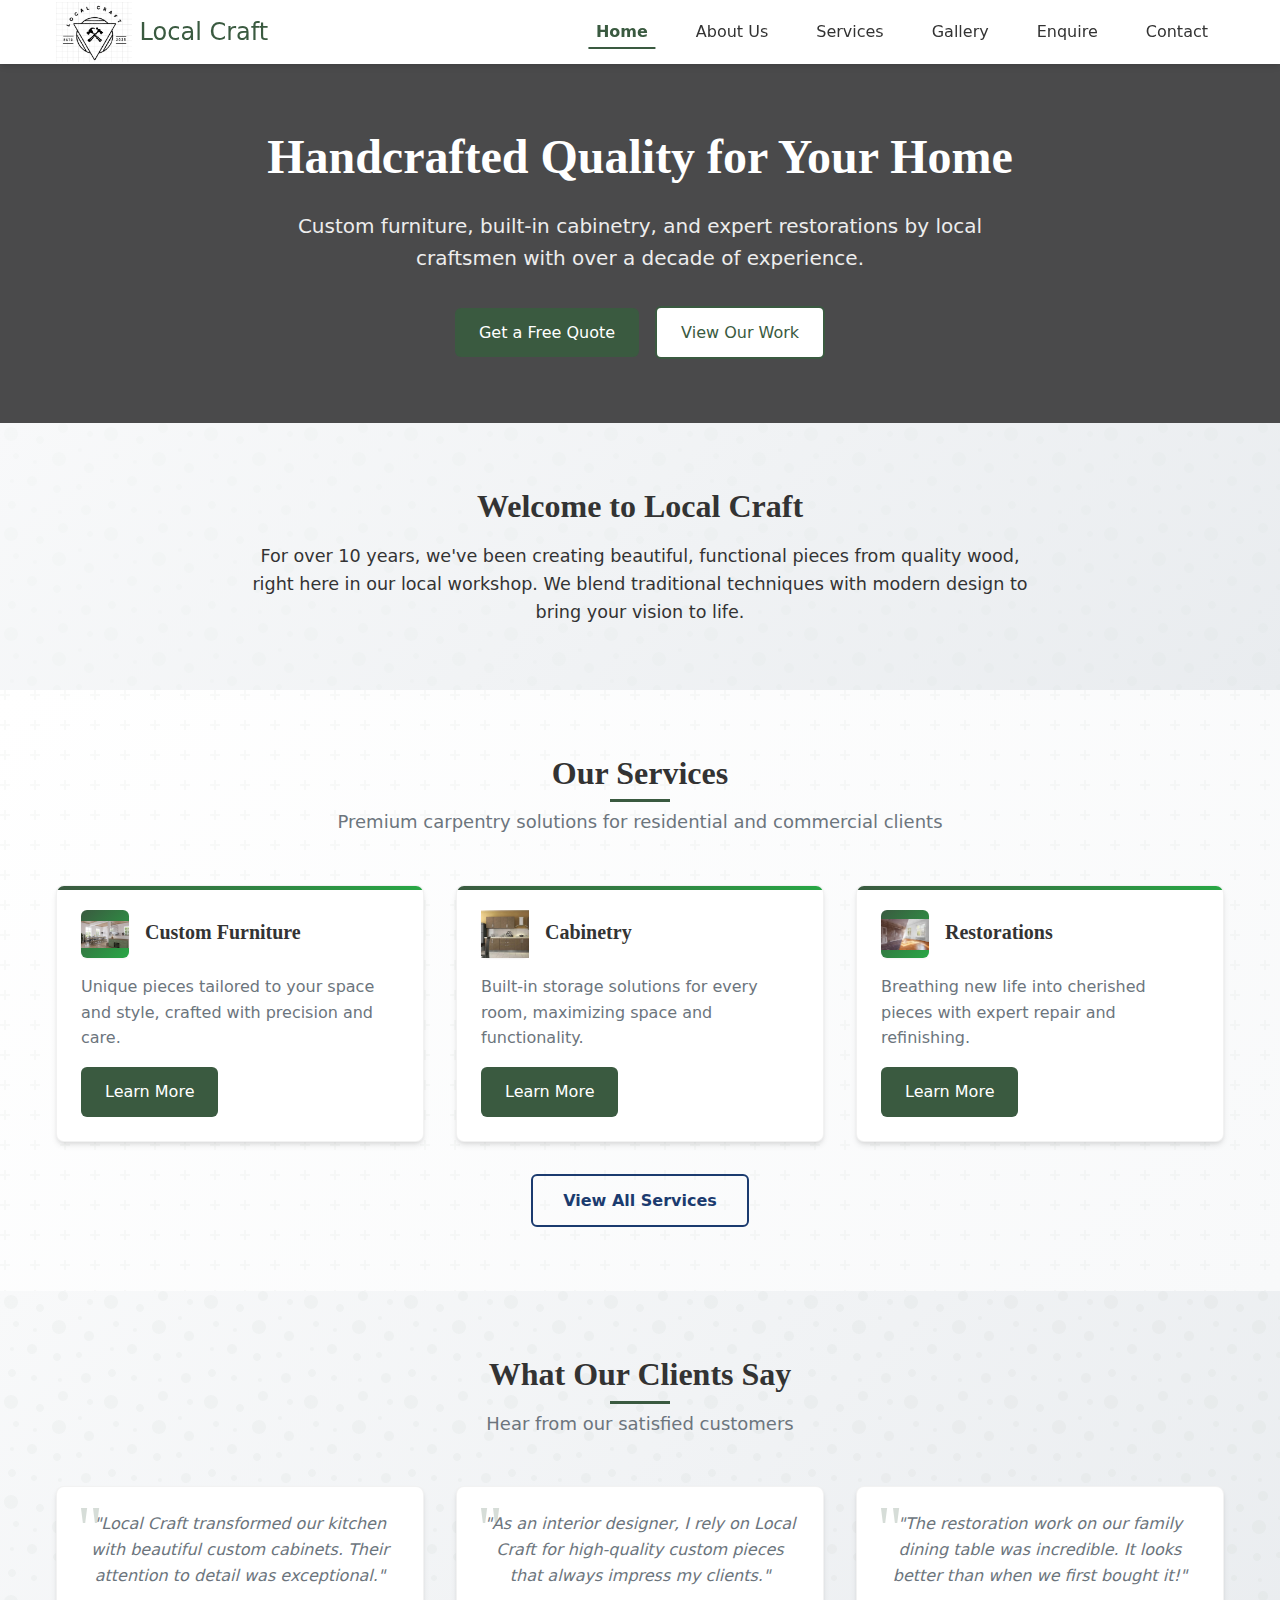
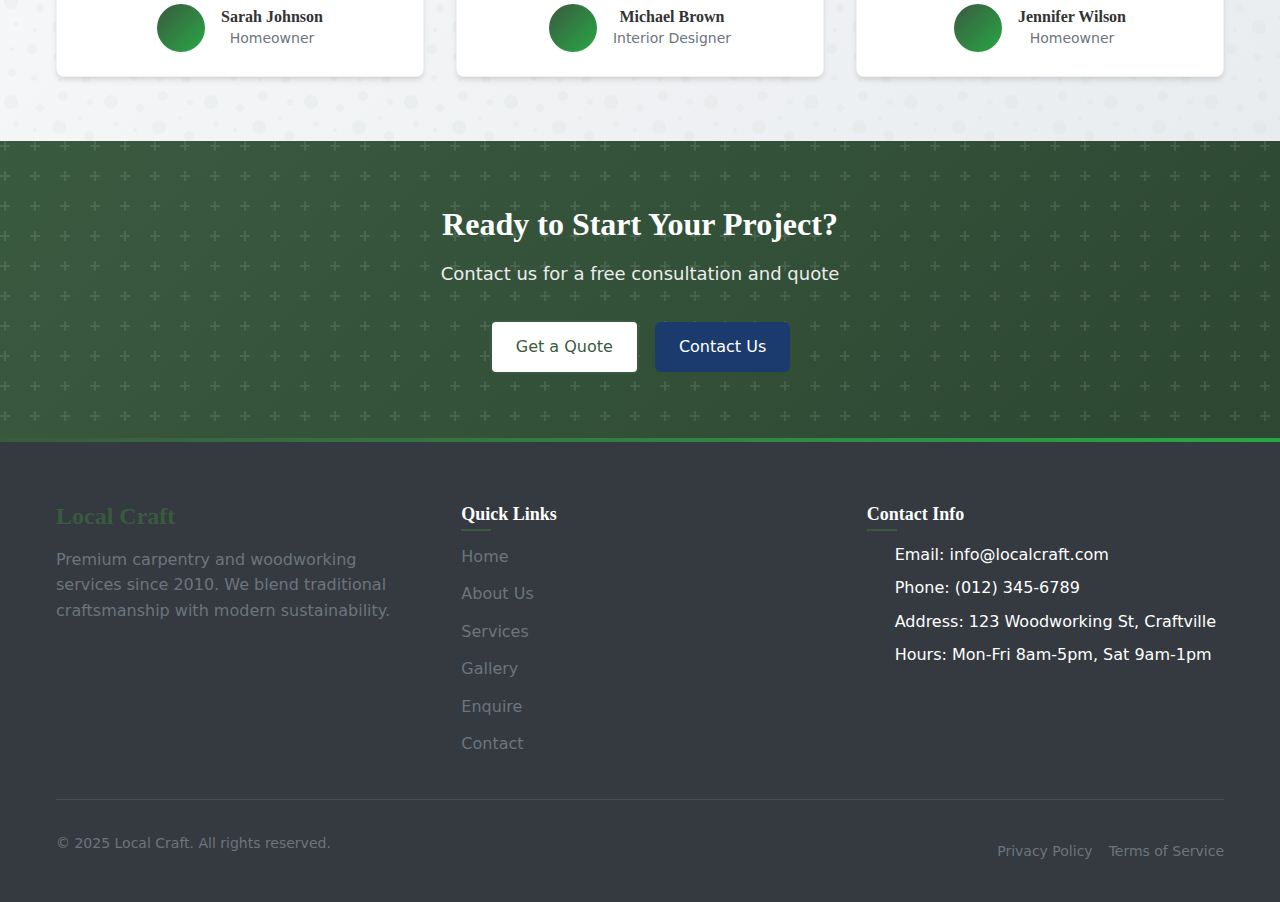
<file: index.html>
<!DOCTYPE html>
<html lang="en">
<head>
    <meta charset="UTF-8">
    <meta name="viewport" content="width=device-width, initial-scale=1.0">
    <title>Local Craft - Premium Carpentry & Woodworking</title>
    <link rel="stylesheet" href="style.css">
    
</head>
<body>
    <!-- Header Section -->
    <header class="header">
        <div class="nav-container">
            <div class="nav-content">
                <div class="logo">
                    <a href="index.html" class="logo-text"> <img src="Project/logo.png" alt="Local Craft Logo" class="logo-icon">
                        Local Craft
                    </a>
                </div>
                <nav class="desktop-nav">
                    <ul class="nav-links">
                        <li><a href="index.html" class="nav-link active">Home</a></li>
                        <li><a href="about.html" class="nav-link">About Us</a></li>
                        <li><a href="services.html" class="nav-link">Services</a></li>
                        <li><a href="gallery.html" class="nav-link">Gallery</a></li>
                        <li><a href="enquiry.html" class="nav-link">Enquire</a></li>
                        <li><a href="contact.html" class="nav-link">Contact</a></li>
                    </ul>
                </nav>
            </div>
        </div>
    </header>

    <!-- Hero Section -->
    <section class="hero">
        <div class="hero-container">
            <h1 class="hero-title">Handcrafted Quality for Your Home</h1>
            <p class="hero-description">Custom furniture, built-in cabinetry, and expert restorations by local craftsmen with over a decade of experience.</p>
            <div class="hero-buttons">
                <a href="enquiry.html" class="btn btn-primary">Get a Free Quote</a>
                <a href="gallery.html" class="btn btn-light">View Our Work</a>
            </div>
        </div>
    </section>

    <!-- Introduction Section -->
    <section class="intro">
        <div class="container">
            <h2>Welcome to Local Craft</h2>
            <p>For over 10 years, we've been creating beautiful, functional pieces from quality wood, right here in our local workshop. We blend traditional techniques with modern design to bring your vision to life.</p>
        </div>
    </section>

    <!-- Featured Services Section -->
    <section class="featured-services">
        <div class="services-container">
            <div class="section-header">
                <h2 class="section-title">Our Services</h2>
                <p class="section-description">Premium carpentry solutions for residential and commercial clients</p>
            </div>
            <div class="services-grid">
                <div class="service-card">
                    <div class="service-header">
                            <div class="service-icon">
                        <img src="Project/_customfurniture .png" alt="Custom Furniture" class="service-image">    
                        </div>
                        <div>
                            <h3 class="service-title">Custom Furniture</h3>
                        </div>
                    </div>
                    <p class="service-description">Unique pieces tailored to your space and style, crafted with precision and care.</p>
                    <div class="service-actions">
                        <a href="services.html" class="btn btn-primary">Learn More</a>
                    </div>
                </div>
                <div class="service-card">
                    <div class="service-header">
                        <div class="service-icon">
                            <img src="Project/_cabinetry .png" alt="Cabinetry" class="service-image">
                        </div>
                        <div>
                            <h3 class="service-title">Cabinetry</h3>
                        </div>
                    </div>
                    <p class="service-description">Built-in storage solutions for every room, maximizing space and functionality.</p>
                    <div class="service-actions">
                        <a href="services.html" class="btn btn-primary">Learn More</a>
                    </div>
                </div>
                <div class="service-card">
                    <div class="service-header">
                        <div class="service-icon">
                            <img src="Project/restorations.png" height="20" alt="Restorations" class="service-image">
                        </div>
                        <div>
                            <h3 class="service-title">Restorations</h3>
                        </div>
                    </div>
                    <p class="service-description">Breathing new life into cherished pieces with expert repair and refinishing.</p>
                    <div class="service-actions">
                        <a href="services.html" class="btn btn-primary">Learn More</a>
                    </div>
                </div>
            </div>
            <a href="services.html" class="view-all-button">View All Services</a>
        </div>
    </section>

    <!-- Testimonials Section -->
    <section class="testimonials">
        <div class="testimonials-container">
            <div class="section-header">
                <h2 class="section-title">What Our Clients Say</h2>
                <p class="section-description">Hear from our satisfied customers</p>
            </div>
            <div class="testimonial-grid">
                <div class="testimonial-card">
                    <p class="testimonial-content">"Local Craft transformed our kitchen with beautiful custom cabinets. Their attention to detail was exceptional."</p>
                    <div class="testimonial-author">
                        <div class="testimonial-avatar">
                            <i class="fas fa-user"></i>
                        </div>
                        <div class="testimonial-info">
                            <h4>Sarah Johnson</h4>
                            <p>Homeowner</p>
                        </div>
                    </div>
                </div>
                <div class="testimonial-card">
                    <p class="testimonial-content">"As an interior designer, I rely on Local Craft for high-quality custom pieces that always impress my clients."</p>
                    <div class="testimonial-author">
                        <div class="testimonial-avatar">
                            <i class="fas fa-user"></i>
                        </div>
                        <div class="testimonial-info">
                            <h4>Michael Brown</h4>
                            <p>Interior Designer</p>
                        </div>
                    </div>
                </div>
                <div class="testimonial-card">
                    <p class="testimonial-content">"The restoration work on our family dining table was incredible. It looks better than when we first bought it!"</p>
                    <div class="testimonial-author">
                        <div class="testimonial-avatar">
                            <i class="fas fa-user"></i>
                        </div>
                        <div class="testimonial-info">
                            <h4>Jennifer Wilson</h4>
                            <p>Homeowner</p>
                        </div>
                    </div>
                </div>
            </div>
        </div>
    </section>

    <!-- CTA Section -->
    <section class="cta">
        <div class="cta-container">
            <h2 class="cta-title">Ready to Start Your Project?</h2>
            <p class="cta-description">Contact us for a free consultation and quote</p>
            <div class="cta-buttons">
                <a href="enquiry.html" class="btn btn-light">Get a Quote</a>
                <a href="contact.html" class="btn btn-secondary">Contact Us</a>
            </div>
        </div>
    </section>

    <!-- Footer -->
    <footer class="footer">
        <div class="footer-container">
            <div class="footer-grid">
                <div>
                    <h3 class="footer-title">Local Craft</h3>
                    <p class="footer-description">Premium carpentry and woodworking services since 2010. We blend traditional craftsmanship with modern sustainability.</p>
                   
                </div>
                <div>
                    <h4 class="footer-subtitle">Quick Links</h4>
                    <ul class="footer-nav">
                        <li><a href="index.html" class="footer-link">Home</a></li>
                        <li><a href="about.html" class="footer-link">About Us</a></li>
                        <li><a href="services.html" class="footer-link">Services</a></li>
                        <li><a href="gallery.html" class="footer-link">Gallery</a></li>
                        <li><a href="enquiry.html" class="footer-link">Enquire</a></li>
                        <li><a href="contact.html" class="footer-link">Contact</a></li>
                    </ul>
                </div>
                <div>
                    <h4 class="footer-subtitle">Contact Info</h4>
                    <ul class="contact-info">
                        <li><i class="fas fa-envelope"></i> Email: info@localcraft.com</li>
                        <li><i class="fas fa-phone"></i> Phone: (012) 345-6789</li>
                        <li><i class="fas fa-map-marker-alt"></i> Address: 123 Woodworking St, Craftville</li>
                        <li><i class="fas fa-clock"></i> Hours: Mon-Fri 8am-5pm, Sat 9am-1pm</li>
                    </ul>
                </div>
            </div>
            <hr class="footer-divider">
            <div class="footer-bottom">
                <p class="copyright">&copy; 2025 Local Craft. All rights reserved.</p>
                <div class="legal-links">
                    <a href="#" class="legal-link">Privacy Policy</a>
                    <a href="#" class="legal-link">Terms of Service</a>
                </div>
            </div>
        </div>
    </footer>
</body>
</html>
</file>
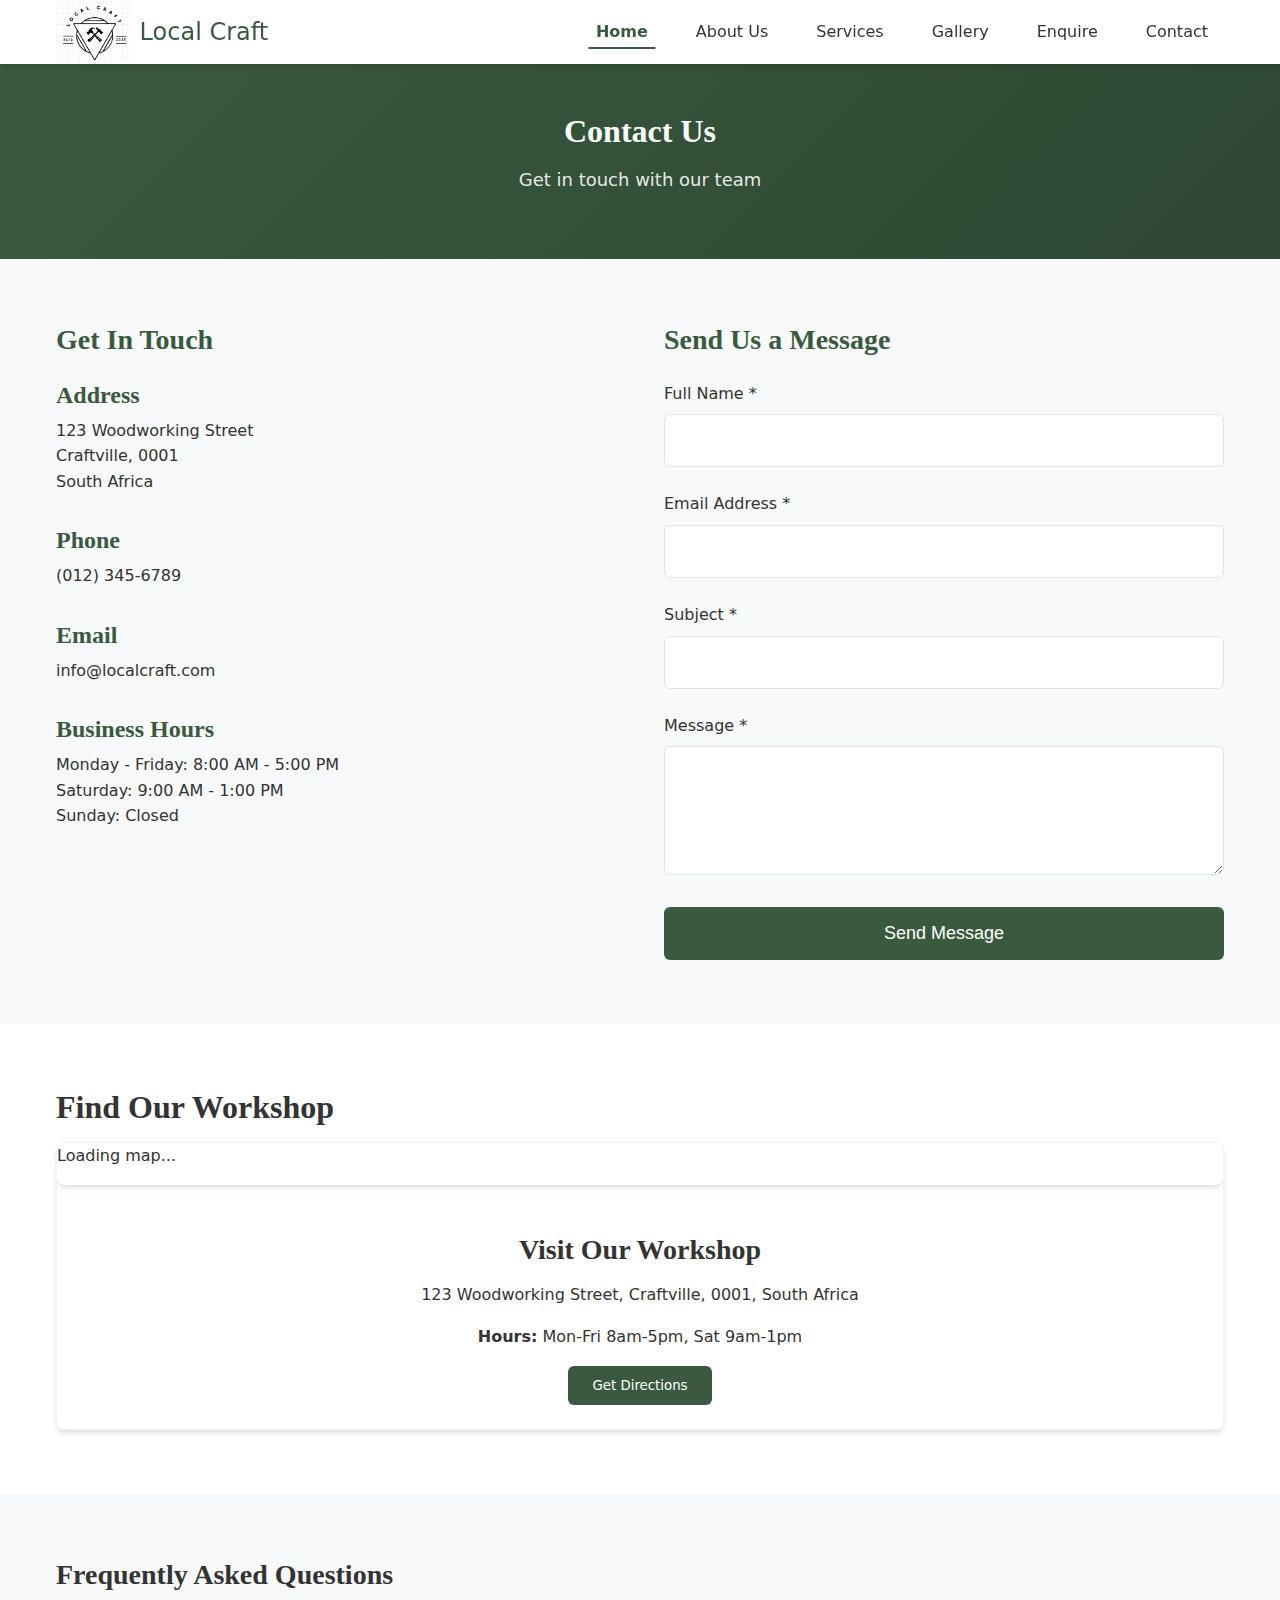
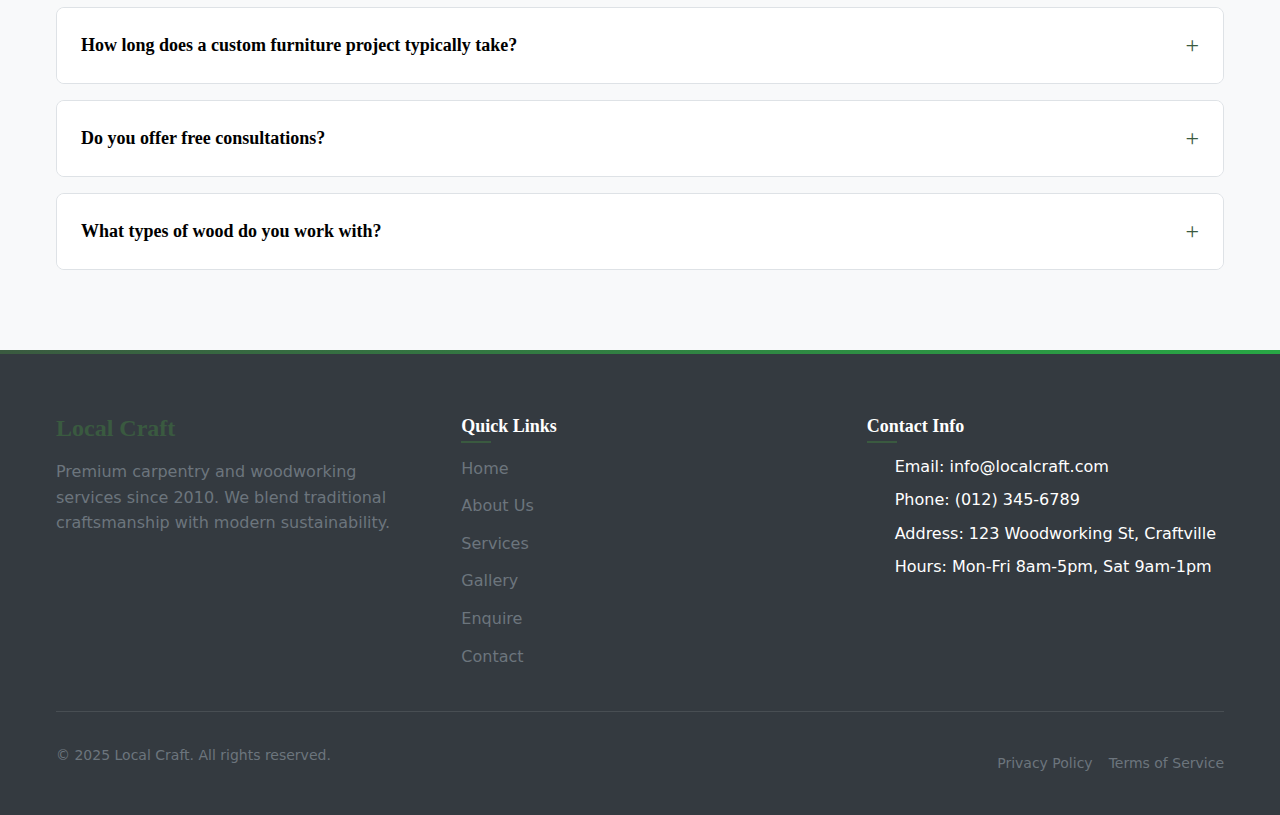
<file: contact.html>
<!DOCTYPE html>
<html lang="en">
<head>
    <meta charset="UTF-8">
    <meta name="viewport" content="width=device-width, initial-scale=1.0">
    <title>Contact Us - Local Craft</title>
    <link rel="stylesheet" href="style.css">

</head>
<body>
    <!-- Header Section -->
    <header class="header">
        <div class="nav-container">
            <div class="nav-content">
                <div class="logo">
                    <a href="contact.html" class="logo-text"> <img src="Project/logo.png" alt="Local Craft Logo" class="logo-icon">
                        Local Craft
                    </a>
                </div>
                <nav class="desktop-nav">
                    <ul class="nav-links">
                        <li><a href="index.html" class="nav-link active">Home</a></li>
                        <li><a href="about.html" class="nav-link">About Us</a></li>
                        <li><a href="services.html" class="nav-link">Services</a></li>
                        <li><a href="gallery.html" class="nav-link">Gallery</a></li>
                        <li><a href="enquiry.html" class="nav-link">Enquire</a></li>
                        <li><a href="contact.html" class="nav-link">Contact</a></li>
                    </ul>
                </nav>
                <button class="mobile-nav-toggle" aria-label="Toggle navigation">☰</button>
            
            <nav class="mobile-nav">
                <ul class="mobile-nav-links">
                    <li><a href="index.html" class="mobile-nav-link">Home</a></li>
                    <li><a href="about.html" class="mobile-nav-link">About Us</a></li>
                    <li><a href="services.html" class="mobile-nav-link">Services</a></li>
                    <li><a href="gallery.html" class="mobile-nav-link">Gallery</a></li>
                    <li><a href="enquiry.html" class="mobile-nav-link">Enquire</a></li>
                    <li><a href="contact.html" class="mobile-nav-link">Contact</a></li>
                </ul>
            </nav>
            </div>
        </div>
    </header>

    <!-- Page Title -->
    <section class="page-title">
        <div class="container">
            <h2>Contact Us</h2>
            <p>Get in touch with our team</p>
        </div>
    </section>

    <!-- Contact Content -->
    <section class="contact-content">
        <div class="container">
            <div class="contact-grid">
                <div class="contact-info">
                    <h3>Get In Touch</h3>
                    <div class="contact-item">
                        <h4>Address</h4>
                        <p>123 Woodworking Street<br>Craftville, 0001<br>South Africa</p>
                    </div>
                    <div class="contact-item">
                        <h4>Phone</h4>
                        <p>(012) 345-6789</p>
                    </div>
                    <div class="contact-item">
                        <h4>Email</h4>
                        <p>info@localcraft.com</p>
                    </div>
                    <div class="contact-item">
                        <h4>Business Hours</h4>
                        <p>Monday - Friday: 8:00 AM - 5:00 PM<br>Saturday: 9:00 AM - 1:00 PM<br>Sunday: Closed</p>
                    </div>
                </div>
                
                <div class="contact-form">
                    <h3>Send Us a Message</h3>
                    <form id="contactForm">
                        <div class="form-group">
                            <label for="contactName">Full Name *</label>
                            <input type="text" id="contactName" name="contactName" required>
                        </div>
                        
                        <div class="form-group">
                            <label for="contactEmail">Email Address *</label>
                            <input type="email" id="contactEmail" name="contactEmail" required>
                        </div>
                        
                        <div class="form-group">
                            <label for="contactSubject">Subject *</label>
                            <input type="text" id="contactSubject" name="contactSubject" required>
                        </div>
                        
                        <div class="form-group">
                            <label for="contactMessage">Message *</label>
                            <textarea id="contactMessage" name="contactMessage" rows="5" required></textarea>
                        </div>
                        
                        <button type="submit" class="submit-button">Send Message</button>
                    </form>
                </div>
            </div>
        </div>
    </section>

    <!-- Map Section -->
<section class="map">
    <div class="container">
        <h2>Find Our Workshop</h2>
        <div class="map-container">
            <div id="interactiveMap" class="interactive-map">
                <!-- Map will be loaded here by JavaScript -->
                <div class="map-placeholder">
                    <p>Loading map...</p>
                </div>
            </div>
            <div class="map-info">
                <h3>Visit Our Workshop</h3>
                <p>123 Woodworking Street, Craftville, 0001, South Africa</p>
                <p><strong>Hours:</strong> Mon-Fri 8am-5pm, Sat 9am-1pm</p>
                <button id="getDirections" class="btn btn-primary">Get Directions</button>
            </div>
        </div>
    </div>
</section>

    <!-- FAQ Section -->
    <section class="faq">
        <div class="container">
            <h3>Frequently Asked Questions</h3>
            <div class="faq-item">
                <button class="faq-question">How long does a custom furniture project typically take?</button>
                <div class="faq-answer">
                    <p>The timeline varies based on the complexity of the project. Simple pieces may take 2-3 weeks, while more complex projects can take 6-8 weeks. During our consultation, we'll provide a detailed timeline for your specific project.</p>
                </div>
            </div>
            <div class="faq-item">
                <button class="faq-question">Do you offer free consultations?</button>
                <div class="faq-answer">
                    <p>Yes, we offer complimentary initial consultations to discuss your project needs, either in person at our workshop or via video call.</p>
                </div>
            </div>
            <div class="faq-item">
                <button class="faq-question">What types of wood do you work with?</button>
                <div class="faq-answer">
                    <p>We work with a variety of woods including oak, walnut, maple, pine, and exotic woods. We can help you select the best wood for your project based on your budget, style preferences, and functional requirements.</p>
                </div>
            </div>
        </div>
    </section>

    <!-- Footer -->
    <footer class="footer">
        <div class="footer-container">
            <div class="footer-grid">
                <div>
                    <h3 class="footer-title">Local Craft</h3>
                    <p class="footer-description">Premium carpentry and woodworking services since 2010. We blend traditional craftsmanship with modern sustainability.</p>
                   
                </div>
                <div>
                    <h4 class="footer-subtitle">Quick Links</h4>
                    <ul class="footer-nav">
                        <li><a href="index.html" class="footer-link">Home</a></li>
                        <li><a href="about.html" class="footer-link">About Us</a></li>
                        <li><a href="services.html" class="footer-link">Services</a></li>
                        <li><a href="gallery.html" class="footer-link">Gallery</a></li>
                        <li><a href="enquiry.html" class="footer-link">Enquire</a></li>
                        <li><a href="contact.html" class="footer-link">Contact</a></li>
                    </ul>
                </div>
                <div>
                    <h4 class="footer-subtitle">Contact Info</h4>
                    <ul class="contact-info">
                        <li><i class="fas fa-envelope"></i> Email: info@localcraft.com</li>
                        <li><i class="fas fa-phone"></i> Phone: (012) 345-6789</li>
                        <li><i class="fas fa-map-marker-alt"></i> Address: 123 Woodworking St, Craftville</li>
                        <li><i class="fas fa-clock"></i> Hours: Mon-Fri 8am-5pm, Sat 9am-1pm</li>
                    </ul>
                </div>
            </div>
            <hr class="footer-divider">
            <div class="footer-bottom">
                <p class="copyright">&copy; 2025 Local Craft. All rights reserved.</p>
                <div class="legal-links">
                    <a href="#" class="legal-link">Privacy Policy</a>
                    <a href="#" class="legal-link">Terms of Service</a>
                </div>
            </div>
        </div>
    </footer>

    <script src="js/script.js"></script>
</body>
</html>
</file>
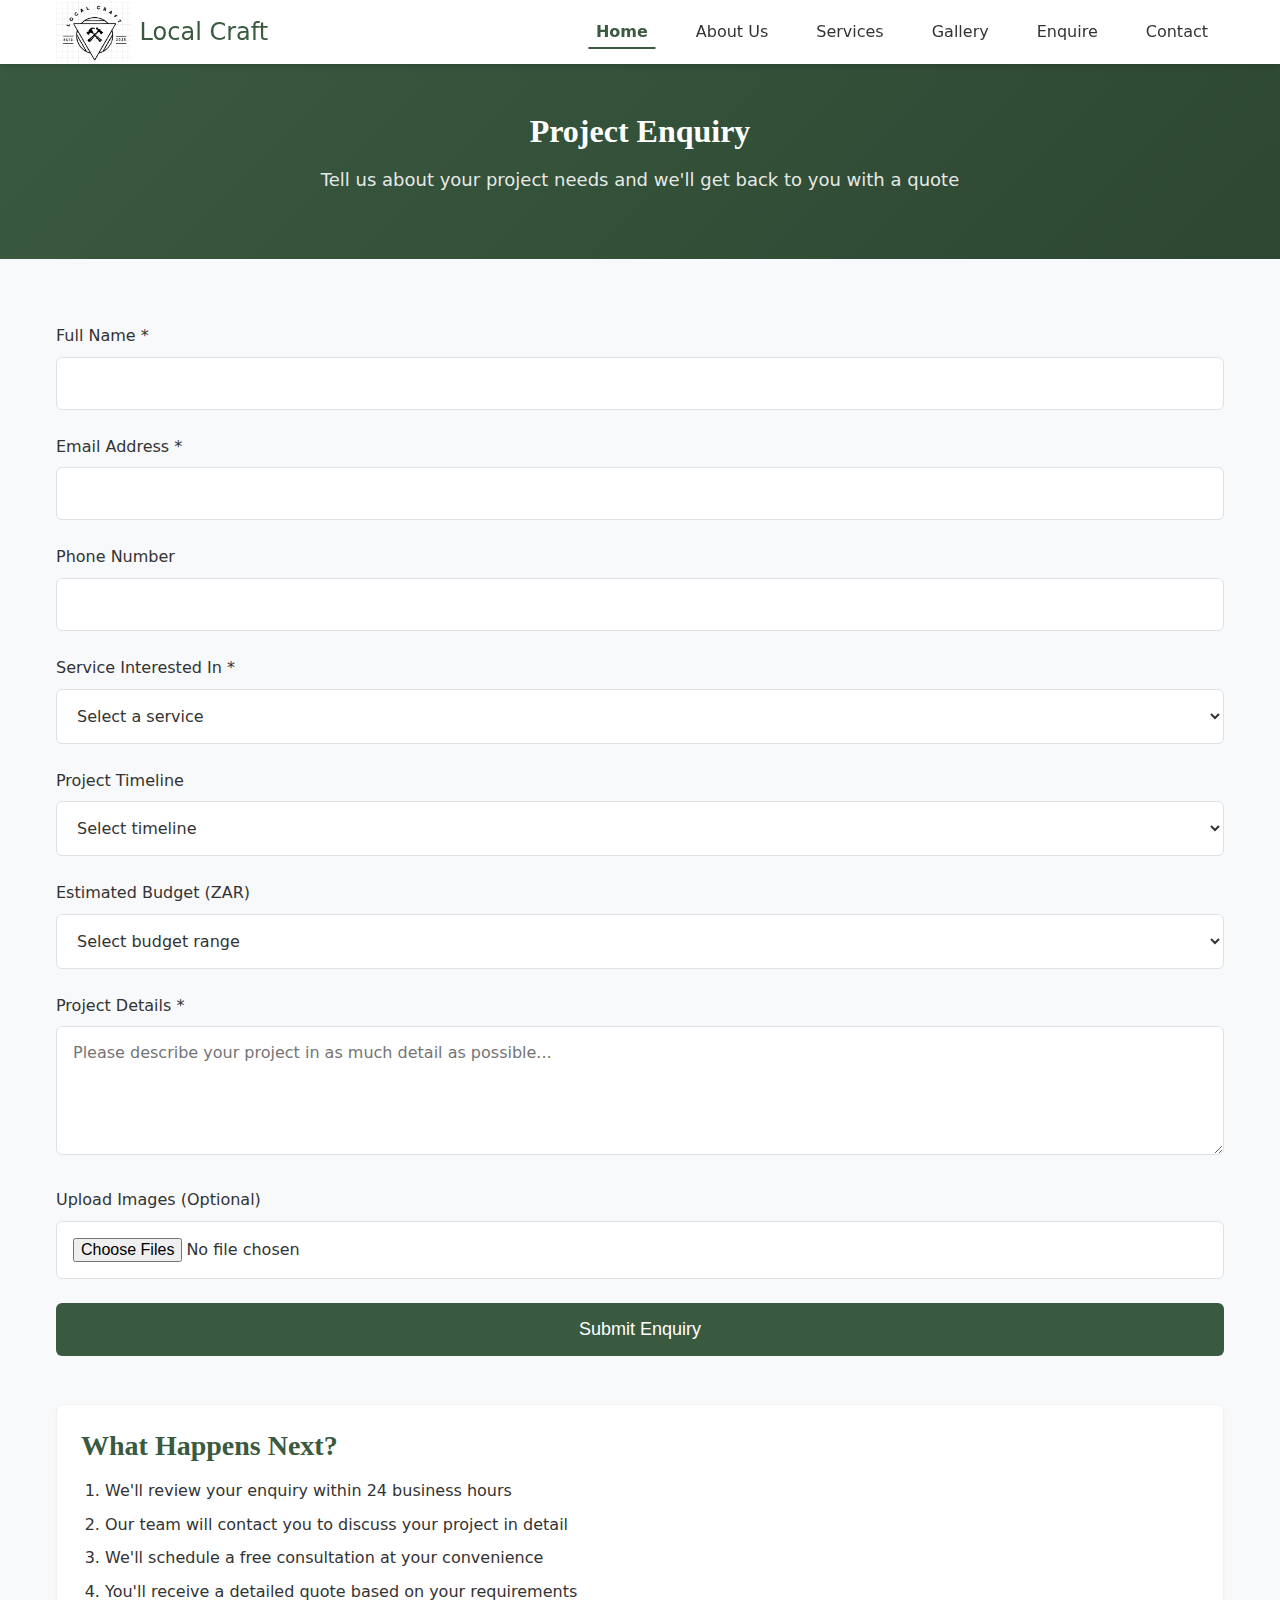
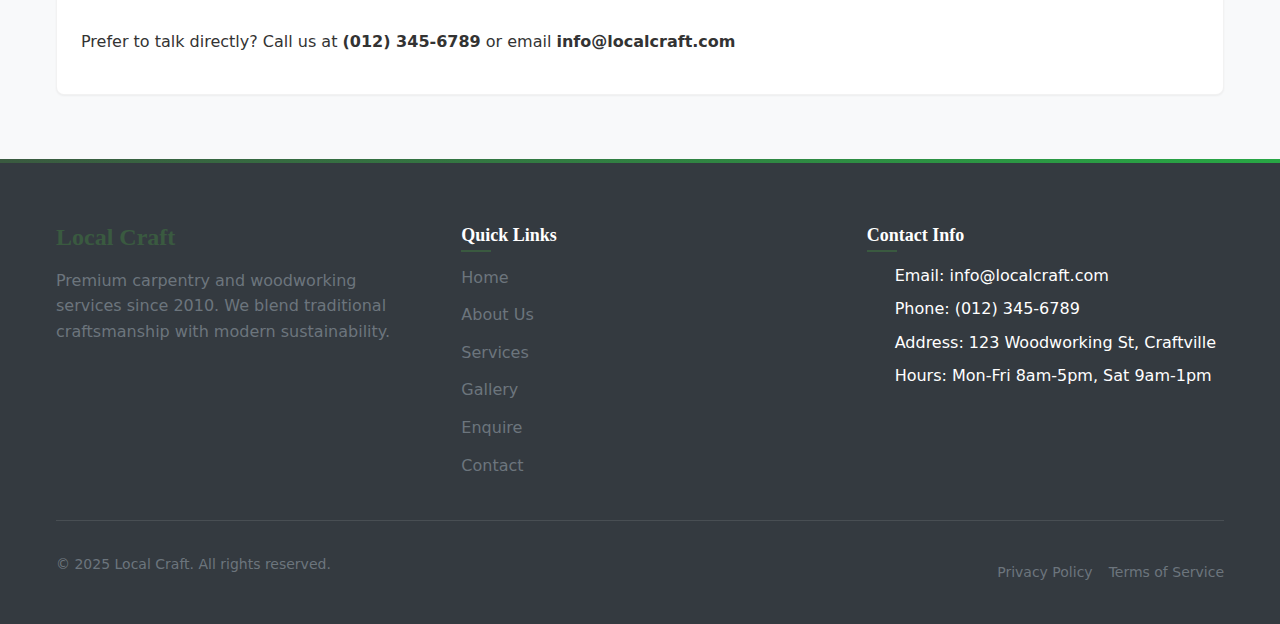
<file: enquiry.html>
<!DOCTYPE html>
<html lang="en">
<head>
    <meta charset="UTF-8">
    <meta name="viewport" content="width=device-width, initial-scale=1.0">
    <title>Project Enquiry - Local Craft</title>
   <link rel="stylesheet" href="style.css">

</head>
<body>
    <!-- Header Section -->
    <header class="header">
        <div class="nav-container">
            <div class="nav-content">
                <div class="logo">
                    <a href="enquiry.html" class="logo-text"> <img src="Project/logo.png" alt="Local Craft Logo" class="logo-icon">
                        Local Craft
                    </a>
                </div>
                <nav class="desktop-nav">
                    <ul class="nav-links">
                        <li><a href="index.html" class="nav-link active">Home</a></li>
                        <li><a href="about.html" class="nav-link">About Us</a></li>
                        <li><a href="services.html" class="nav-link">Services</a></li>
                        <li><a href="gallery.html" class="nav-link">Gallery</a></li>
                        <li><a href="enquiry.html" class="nav-link">Enquire</a></li>
                        <li><a href="contact.html" class="nav-link">Contact</a></li>
                    </ul>
                </nav>
                <button class="mobile-nav-toggle" aria-label="Toggle navigation">☰</button>
            
            <nav class="mobile-nav">
                <ul class="mobile-nav-links">
                    <li><a href="index.html" class="mobile-nav-link">Home</a></li>
                    <li><a href="about.html" class="mobile-nav-link">About Us</a></li>
                    <li><a href="services.html" class="mobile-nav-link">Services</a></li>
                    <li><a href="gallery.html" class="mobile-nav-link">Gallery</a></li>
                    <li><a href="enquiry.html" class="mobile-nav-link">Enquire</a></li>
                    <li><a href="contact.html" class="mobile-nav-link">Contact</a></li>
                </ul>
            </nav>
            </div>
        </div>
    </header>

    <!-- Page Title -->
    <section class="page-title">
        <div class="container">
            <h2>Project Enquiry</h2>
            <p>Tell us about your project needs and we'll get back to you with a quote</p>
        </div>
    </section>

    <!-- Enquiry Form -->
    <section class="enquiry-form">
        <div class="container">
            <form id="projectEnquiryForm">
                <div class="form-group">
                    <label for="name">Full Name *</label>
                    <input type="text" id="name" name="name" required>
                </div>
                
                <div class="form-group">
                    <label for="email">Email Address *</label>
                    <input type="email" id="email" name="email" required>
                </div>
                
                <div class="form-group">
                    <label for="phone">Phone Number</label>
                    <input type="tel" id="phone" name="phone">
                </div>
                
                <div class="form-group">
                    <label for="service">Service Interested In *</label>
                    <select id="service" name="service" required>
                        <option value="">Select a service</option>
                        <option value="custom-furniture">Custom Furniture</option>
                        <option value="cabinetry">Cabinetry</option>
                        <option value="restorations">Restorations</option>
                        <option value="other">Other</option>
                    </select>
                </div>
                
                <div class="form-group">
                    <label for="timeline">Project Timeline</label>
                    <select id="timeline" name="timeline">
                        <option value="">Select timeline</option>
                        <option value="urgent">Urgent (Within 1 month)</option>
                        <option value="1-3 months">1-3 months</option>
                        <option value="3-6 months">3-6 months</option>
                        <option value="no-rush">No specific timeline</option>
                    </select>
                </div>
                
                <div class="form-group">
                    <label for="budget">Estimated Budget (ZAR)</label>
                    <select id="budget" name="budget">
                        <option value="">Select budget range</option>
                        <option value="under-5000">Under R5,000</option>
                        <option value="5000-10000">R5,000 - R10,000</option>
                        <option value="10000-25000">R10,000 - R25,000</option>
                        <option value="25000-50000">R25,000 - R50,000</option>
                        <option value="over-50000">Over R50,000</option>
                    </select>
                </div>
                
                <div class="form-group">
                    <label for="message">Project Details *</label>
                    <textarea id="message" name="message" rows="5" required placeholder="Please describe your project in as much detail as possible..."></textarea>
                </div>
                
                <div class="form-group">
                    <label for="files">Upload Images (Optional)</label>
                    <input type="file" id="files" name="files" multiple>
                </div>
                
                <button type="submit" class="submit-button">Submit Enquiry</button>
            </form>
            
            <div class="form-info">
                <h3>What Happens Next?</h3>
                <ol>
                    <li>We'll review your enquiry within 24 business hours</li>
                    <li>Our team will contact you to discuss your project in detail</li>
                    <li>We'll schedule a free consultation at your convenience</li>
                    <li>You'll receive a detailed quote based on your requirements</li>
                </ol>
                
                <p>Prefer to talk directly? Call us at <strong>(012) 345-6789</strong> or email <strong>info@localcraft.com</strong></p>
            </div>
        </div>
    </section>

    <!-- Footer -->
    <footer class="footer">
        <div class="footer-container">
            <div class="footer-grid">
                <div>
                    <h3 class="footer-title">Local Craft</h3>
                    <p class="footer-description">Premium carpentry and woodworking services since 2010. We blend traditional craftsmanship with modern sustainability.</p>
                   
                </div>
                <div>
                    <h4 class="footer-subtitle">Quick Links</h4>
                    <ul class="footer-nav">
                        <li><a href="index.html" class="footer-link">Home</a></li>
                        <li><a href="about.html" class="footer-link">About Us</a></li>
                        <li><a href="services.html" class="footer-link">Services</a></li>
                        <li><a href="gallery.html" class="footer-link">Gallery</a></li>
                        <li><a href="enquiry.html" class="footer-link">Enquire</a></li>
                        <li><a href="contact.html" class="footer-link">Contact</a></li>
                    </ul>
                </div>
                <div>
                    <h4 class="footer-subtitle">Contact Info</h4>
                    <ul class="contact-info">
                        <li><i class="fas fa-envelope"></i> Email: info@localcraft.com</li>
                        <li><i class="fas fa-phone"></i> Phone: (012) 345-6789</li>
                        <li><i class="fas fa-map-marker-alt"></i> Address: 123 Woodworking St, Craftville</li>
                        <li><i class="fas fa-clock"></i> Hours: Mon-Fri 8am-5pm, Sat 9am-1pm</li>
                    </ul>
                </div>
            </div>
            <hr class="footer-divider">
            <div class="footer-bottom">
                <p class="copyright">&copy; 2025 Local Craft. All rights reserved.</p>
                <div class="legal-links">
                    <a href="#" class="legal-link">Privacy Policy</a>
                    <a href="#" class="legal-link">Terms of Service</a>
                </div>
            </div>
        </div>
    </footer>

    <script src="js/script.js"></script>
</body>
</html>
</file>
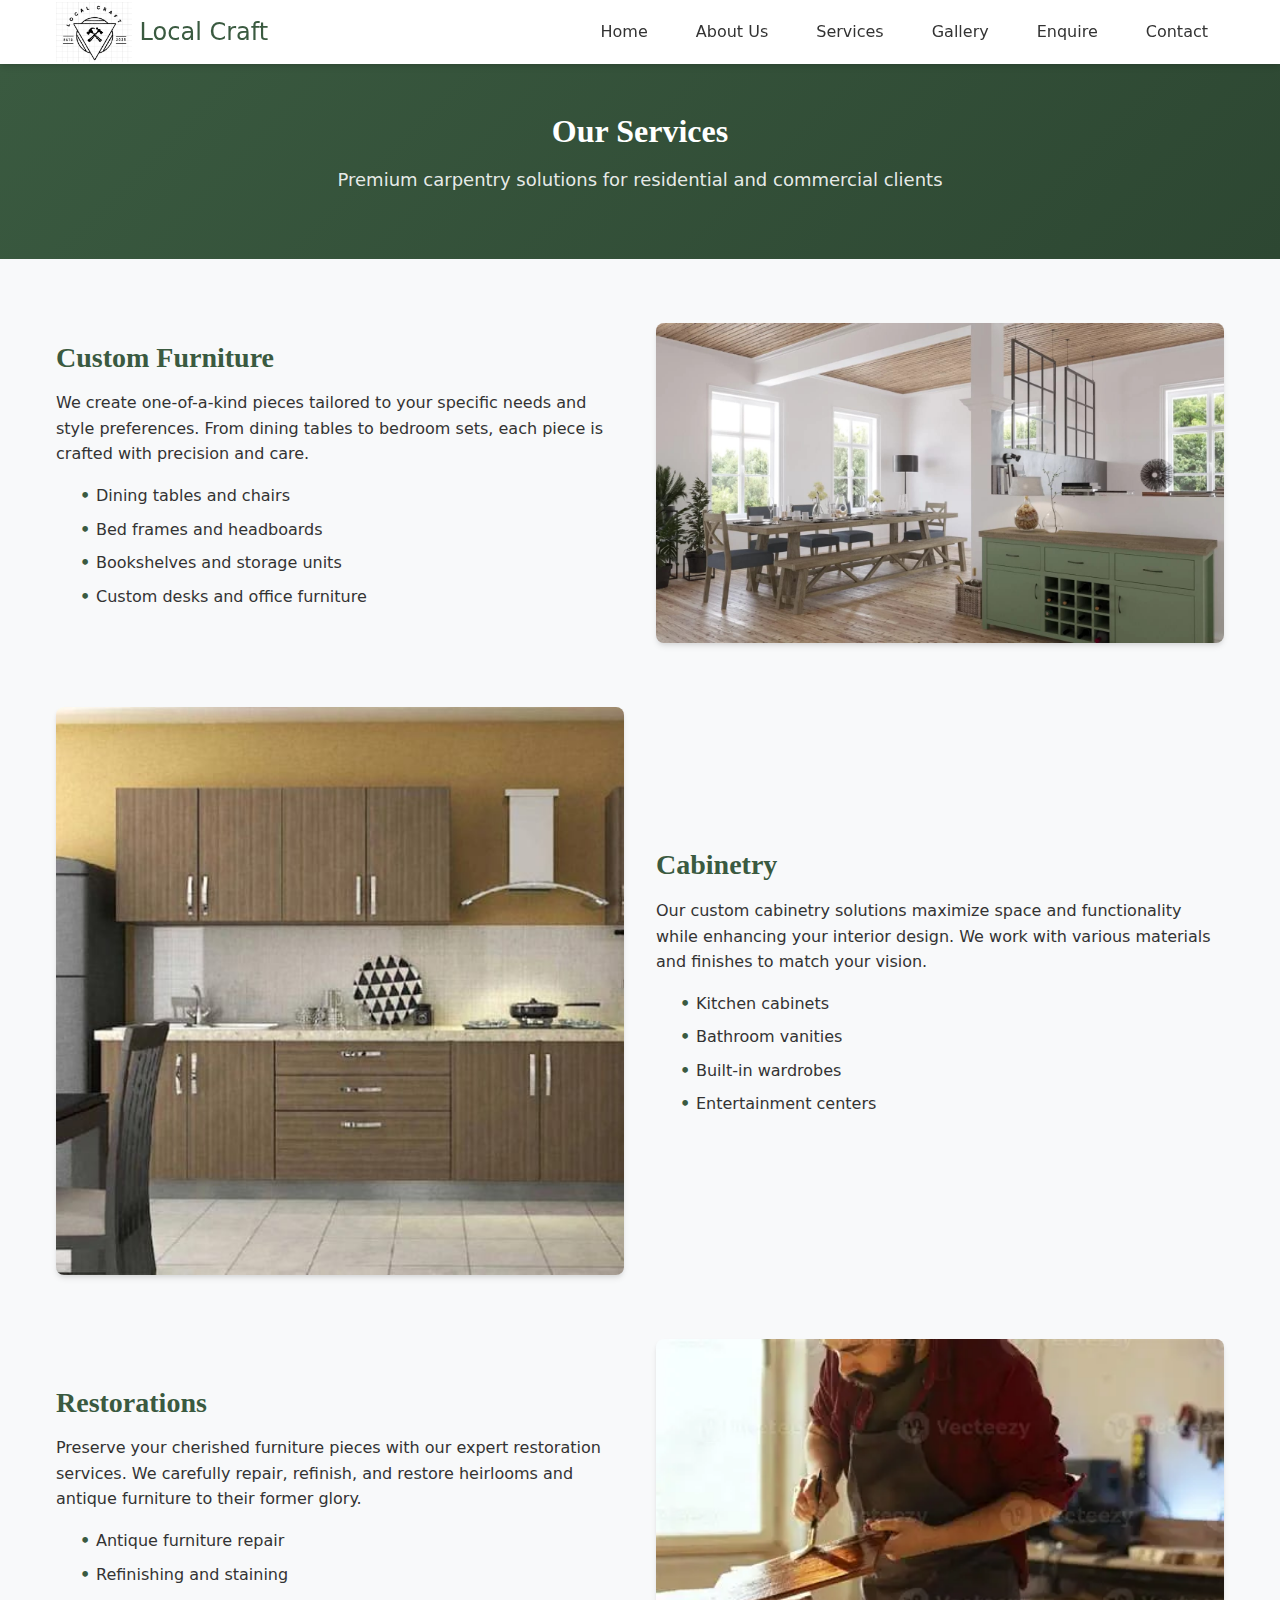
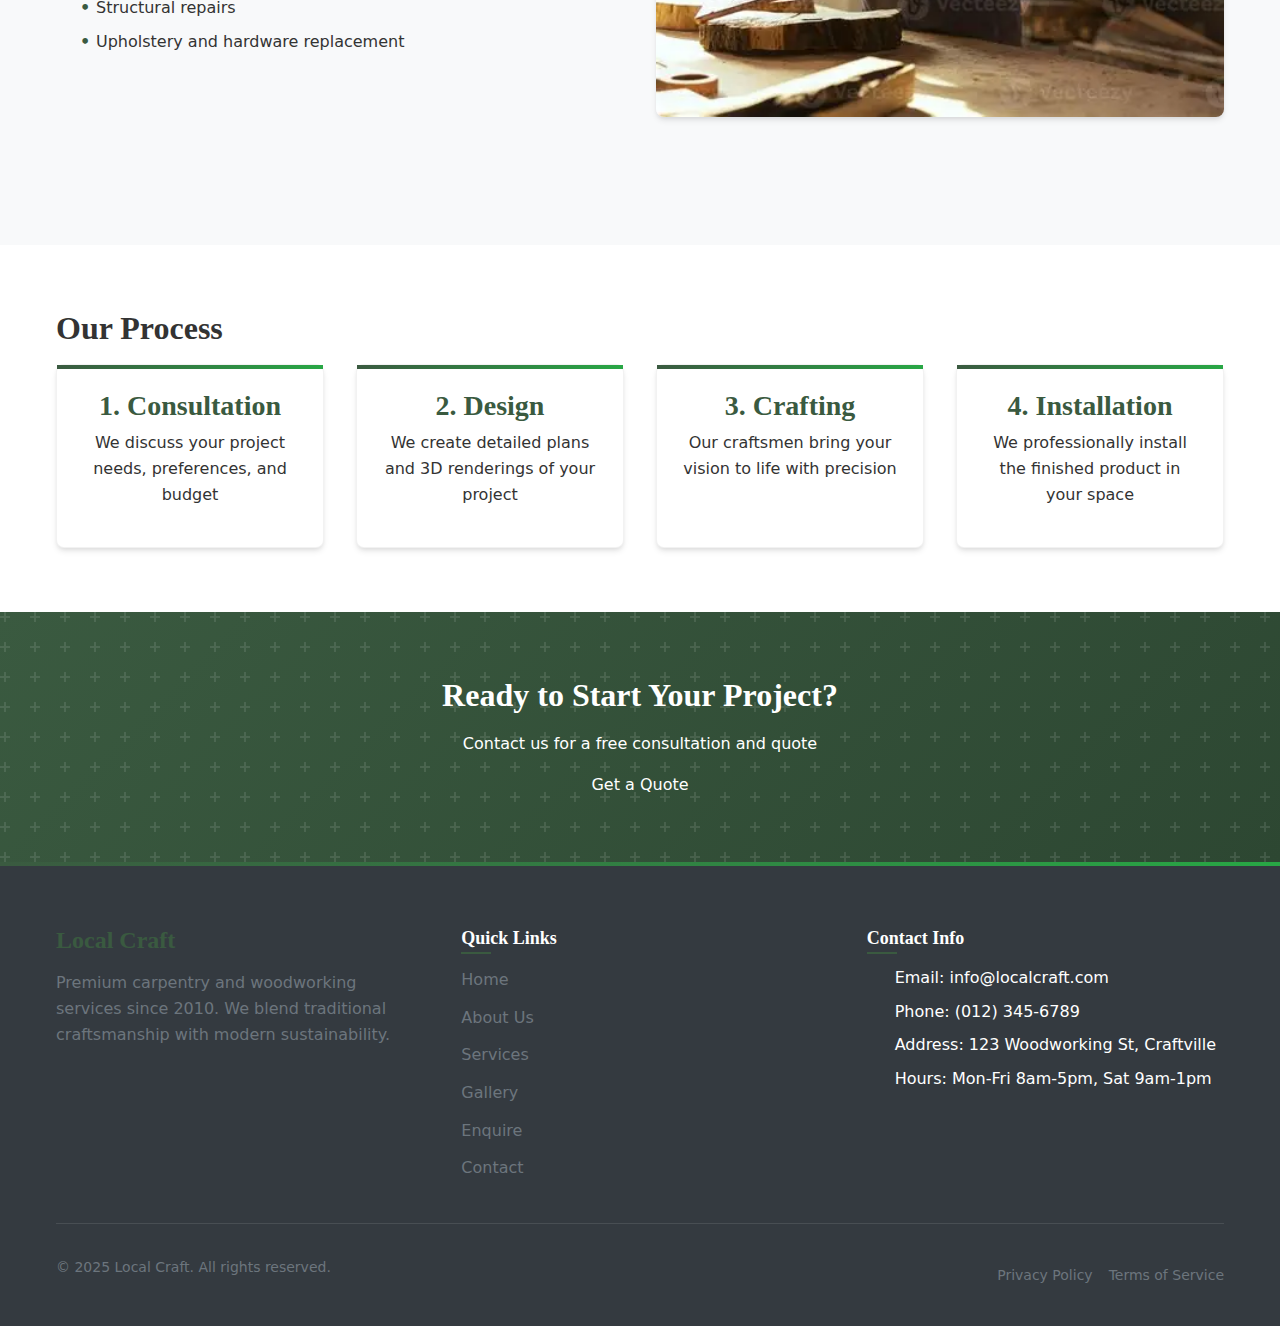
<file: services.html>
<!DOCTYPE html>
<html lang="en">
<head>
    <meta charset="UTF-8">
    <meta name="viewport" content="width=device-width, initial-scale=1.0">
    <title>Our Services - Custom Furniture & Cabinetry | Local Craft</title>
    <meta name="description" content="Explore Local Craft's premium services: custom furniture, cabinetry, and furniture restoration. Quality craftsmanship guaranteed.">
    <meta name="keywords" content="custom furniture services, cabinetry installation, furniture restoration, woodworking services">
    <link rel="stylesheet" href="style.css">
</head>
<body>
    <!-- Header Section -->
    <header class="header">
        <div class="nav-container">
            <div class="nav-content">
                <div class="logo">
                    <a href="services.html" class="logo-text"> <img src="Project/logo.png" alt="Local Craft Logo" class="logo-icon">
                        Local Craft
                    </a>
                </div>
                <nav class="desktop-nav">
                    <ul class="nav-links">
                        <li><a href="index.html" class="nav-link">Home</a></li>
                        <li><a href="about.html" class="nav-link">About Us</a></li>
                        <li><a href="services.html" class="nav-link">Services</a></li>
                        <li><a href="gallery.html" class="nav-link">Gallery</a></li>
                        <li><a href="enquiry.html" class="nav-link">Enquire</a></li>
                        <li><a href="contact.html" class="nav-link">Contact</a></li>
                    </ul>
                </nav>
                <button class="mobile-nav-toggle" aria-label="Toggle navigation">☰</button>
            
            <nav class="mobile-nav">
                <ul class="mobile-nav-links">
                    <li><a href="index.html" class="mobile-nav-link">Home</a></li>
                    <li><a href="about.html" class="mobile-nav-link">About Us</a></li>
                    <li><a href="services.html" class="mobile-nav-link">Services</a></li>
                    <li><a href="gallery.html" class="mobile-nav-link">Gallery</a></li>
                    <li><a href="enquiry.html" class="mobile-nav-link">Enquire</a></li>
                    <li><a href="contact.html" class="mobile-nav-link">Contact</a></li>
                </ul>
            </nav>
            </div>
        </div>
    </header>

    <!-- Page Title -->
    <section class="page-title">
        <div class="container">
            <h2>Our Services</h2>
            <p>Premium carpentry solutions for residential and commercial clients</p>
        </div>
    </section>

        <!-- Services Content -->
    <section class="services-content">
        <div class="container">
            <div class="service-category">
                <div class="service-info">
                    <h3>Custom Furniture</h3>
                    <p>We create one-of-a-kind pieces tailored to your specific needs and style preferences. From dining tables to bedroom sets, each piece is crafted with precision and care.</p>
                    <ul>
                        <li>Dining tables and chairs</li>
                        <li>Bed frames and headboards</li>
                        <li>Bookshelves and storage units</li>
                        <li>Custom desks and office furniture</li>
                    </ul>
                </div>
                <div class="service-image">
                    <img src="../Project/_customfurniture .png" alt="Custom Furniture" height="400">
                </div>
            </div>

            <div class="service-category">
                <div class="service-image">
                    <img src="../Project/_cabinetry .png" alt="Cabinetry" height="400">
                </div>
                <div class="service-info">
                    <h3>Cabinetry</h3>
                    <p>Our custom cabinetry solutions maximize space and functionality while enhancing your interior design. We work with various materials and finishes to match your vision.</p>
                    <ul>
                        <li>Kitchen cabinets</li>
                        <li>Bathroom vanities</li>
                        <li>Built-in wardrobes</li>
                        <li>Entertainment centers</li>
                    </ul>
                </div>
            </div>

            <div class="service-category">
                <div class="service-info">
                    <h3>Restorations</h3>
                    <p>Preserve your cherished furniture pieces with our expert restoration services. We carefully repair, refinish, and restore heirlooms and antique furniture to their former glory.</p>
                    <ul>
                        <li>Antique furniture repair</li>
                        <li>Refinishing and staining</li>
                        <li>Structural repairs</li>
                        <li>Upholstery and hardware replacement</li>
                    </ul>
                </div>
                <div class="service-image">
                    <img src="../Project/Restoration.png" alt="Restorations" height="400">
                </div>
            </div>
        </div>
    </section>

    <!-- Process Section -->
    <section class="process">
        <div class="container">
            <h2>Our Process</h2>
            <div class="process-steps">
                <div class="step">
                    <h3>1. Consultation</h3>
                    <p>We discuss your project needs, preferences, and budget</p>
                </div>
                <div class="step">
                    <h3>2. Design</h3>
                    <p>We create detailed plans and 3D renderings of your project</p>
                </div>
                <div class="step">
                    <h3>3. Crafting</h3>
                    <p>Our craftsmen bring your vision to life with precision</p>
                </div>
                <div class="step">
                    <h3>4. Installation</h3>
                    <p>We professionally install the finished product in your space</p>
                </div>
            </div>
        </div>
    </section>

    <!-- CTA Section -->
    <section class="cta">
        <div class="container">
            <h2>Ready to Start Your Project?</h2>
            <p>Contact us for a free consultation and quote</p>
            <a href="enquiry.html" class="cta-button">Get a Quote</a>
        </div>
    </section>

    <!-- Footer -->
    <footer class="footer">
        <div class="footer-container">
            <div class="footer-grid">
                <div>
                    <h3 class="footer-title">Local Craft</h3>
                    <p class="footer-description">Premium carpentry and woodworking services since 2010. We blend traditional craftsmanship with modern sustainability.</p>
                   
                </div>
                <div>
                    <h4 class="footer-subtitle">Quick Links</h4>
                    <ul class="footer-nav">
                        <li><a href="index.html" class="footer-link">Home</a></li>
                        <li><a href="about.html" class="footer-link">About Us</a></li>
                        <li><a href="services.html" class="footer-link">Services</a></li>
                        <li><a href="gallery.html" class="footer-link">Gallery</a></li>
                        <li><a href="enquiry.html" class="footer-link">Enquire</a></li>
                        <li><a href="contact.html" class="footer-link">Contact</a></li>
                    </ul>
                </div>
                <div>
                    <h4 class="footer-subtitle">Contact Info</h4>
                    <ul class="contact-info">
                        <li><i class="fas fa-envelope"></i> Email: info@localcraft.com</li>
                        <li><i class="fas fa-phone"></i> Phone: (012) 345-6789</li>
                        <li><i class="fas fa-map-marker-alt"></i> Address: 123 Woodworking St, Craftville</li>
                        <li><i class="fas fa-clock"></i> Hours: Mon-Fri 8am-5pm, Sat 9am-1pm</li>
                    </ul>
                </div>
            </div>
            <hr class="footer-divider">
            <div class="footer-bottom">
                <p class="copyright">&copy; 2025 Local Craft. All rights reserved.</p>
                <div class="legal-links">
                    <a href="#" class="legal-link">Privacy Policy</a>
                    <a href="#" class="legal-link">Terms of Service</a>
                </div>
            </div>
        </div>
    </footer>

    <script src="js/script.js"></script>
</body>
</html>
</file>
<file: style.css>
/* CSS Variables for Light and Dark Mode */
:root {
  /* Colors - Light Mode */
  --color-primary: #3A5A40;
  --color-primary-dark: #2d4732;
  --color-accent: #1B3B6F;
  --color-success: #28a745;
  --color-warning: #ffc107;
  --color-error: #dc3545;
  --color-info: #17a2b8;
  
  /* Text Colors */
  --color-text: #333333;
  --color-text-light: #6c757d;
  --color-text-muted: #868e96;
  
  /* Background Colors */
  --color-bg: #f8f9fa;
  --color-bg-light: #ffffff;
  --color-bg-dark: #343a40;
  
  /* Border Colors */
  --color-border: #dee2e6;
  
  /* Shadows */
  --shadow-sm: 0 1px 2px 0 rgba(0, 0, 0, 0.05);
  --shadow-md: 0 4px 6px -1px rgba(0, 0, 0, 0.1), 0 2px 4px -1px rgba(0, 0, 0, 0.06);
  --shadow-lg: 0 10px 15px -3px rgba(0, 0, 0, 0.1), 0 4px 6px -2px rgba(0, 0, 0, 0.05);
  
  /* Spacing */
  --spacing-xs: 0.25rem;
  --spacing-sm: 0.5rem;
  --spacing-md: 1rem;
  --spacing-lg: 1.5rem;
  --spacing-xl: 2rem;
  --spacing-2xl: 3rem;
  --spacing-3xl: 4rem;
  
  /* Border Radius */
  --radius-sm: 0.25rem;
  --radius-md: 0.375rem;
  --radius-lg: 0.5rem;
  --radius-xl: 0.75rem;
  --radius-2xl: 1rem;
  
  /* Fonts */
  --font-body: 'Open Sans', system-ui, -apple-system, "Segoe UI", Roboto, "Helvetica Neue", Arial, sans-serif;
  --font-display: 'Roboto Condensed', Georgia, serif;
  
  /* Transition */
  --transition: all 0.3s ease;
}

/* Base Styles */
* {
  box-sizing: border-box;
  margin: 0;
  padding: 0;
}

body {
  font-family: var(--font-body);
  color: var(--color-text);
  background-color: var(--color-bg);
  line-height: 1.6;
  transition: background-color 0.3s, color 0.3s;
}

.logo-icon {
    height: 60px; 
    width: auto;
    vertical-align: middle;
    margin-right: 8px; 
}

/* Typography */
h1, h2, h3, h4, h5, h6 {
  font-family: var(--font-display);
  font-weight: bold;
  line-height: 1.2;
  margin-bottom: var(--spacing-md);
}

h1 {
  font-size: 2.5rem;
}

h2 {
  font-size: 2rem;
}

h3 {
  font-size: 1.75rem;
}

h4 {
  font-size: 1.5rem;
}

p {
  margin-bottom: var(--spacing-md);
}

a {
  text-decoration: none;
  color: inherit;
  transition: var(--transition);
}

ul {
  list-style: none;
}

img {
  max-width: 100%;
  height: auto;
  display: block;
}

/* Layout */
.container {
  width: 100%;
  max-width: 1200px;
  margin: 0 auto;
  padding: 0 var(--spacing-md);
}

section {
  padding: 5rem 0;
}

/* Buttons */
.btn {
  display: inline-block;
  padding: 0.75rem 1.5rem;
  border-radius: var(--radius-md);
  text-decoration: none;
  font-weight: 500;
  text-align: center;
  cursor: pointer;
  transition: var(--transition);
  border: none;
  font-family: var(--font-body);
}

.btn-primary {
  background-color: var(--color-primary);
  color: white;
}

.btn-primary:hover {
  background-color: var(--color-primary-dark);
  transform: translateY(-2px);
  box-shadow: var(--shadow-md);
}

.btn-secondary {
  background-color: var(--color-accent);
  color: white;
}

.btn-secondary:hover {
  background-color: #0d2a5e;
  transform: translateY(-2px);
  box-shadow: var(--shadow-md);
}

.btn-light {
  background-color: var(--color-bg-light);
  color: var(--color-primary);
  border: 2px solid var(--color-primary);
}

.btn-light:hover {
  background-color: var(--color-primary);
  color: white;
  transform: translateY(-2px);
}

/* Header */
.header {
  background-color: var(--color-bg-light);
  box-shadow: var(--shadow-md);
  position: sticky;
  top: 0;
  z-index: 100;
}

.nav-container {
  width: 100%;
  max-width: 1200px;
  margin: 0 auto;
  padding: 0 var(--spacing-md);
}

.nav-content {
  display: flex;
  justify-content: space-between;
  align-items: center;
  height: 4rem;
}

.logo {
  display: flex;
  align-items: center;
}

.logo-text {
  font-size: 1.5rem;
  color: var(--color-primary);
  display: flex;
  align-items: center;
  text-decoration: none;
}

.logo-icon {
  margin-right: var(--spacing-sm);
}

.desktop-nav {
  display: flex;
}

.nav-links {
  display: flex;
  gap: var(--spacing-md);
}

.nav-link {
  color: var(--color-text);
  text-decoration: none;
  padding: var(--spacing-sm) var(--spacing-md);
  border-radius: var(--radius-md);
  transition: var(--transition);
  position: relative;
}

.nav-link:hover, .nav-link.active {
  color: var(--color-primary);
}

.nav-link::after {
  content: '';
  position: absolute;
  bottom: 0;
  left: 50%;
  width: 0;
  height: 2px;
  background-color: var(--color-primary);
  transition: var(--transition);
  transform: translateX(-50%);
}

.nav-link:hover::after, .nav-link.active::after {
  width: 80%;
}

/* Page Title Section */
.page-title {
  padding: var(--spacing-2xl) 0;
  background: linear-gradient(135deg, var(--color-primary) 0%, var(--color-primary-dark) 100%);
  color: white;
  text-align: center;
}

.page-title h1 {
  margin-bottom: var(--spacing-sm);
  color: white;
}

.page-title p {
  color: rgba(255, 255, 255, 0.9);
  font-size: 1.125rem;
}

/* Hero Section */
.hero {
  background: linear-gradient(rgba(0, 0, 0, 0.7), rgba(0, 0, 0, 0.7)), 
              url('https://images.unsplash.com/photo-1586023492125-27b2c045efd7?ixlib=rb-4.0.3&ixid=M3wxMjA3fDB8MHxwaG90by1wYWdlfHx8fGVufDB8fHx8fA%3D%3D&auto=format&fit=crop&w=1758&q=80') no-repeat center center/cover;
  color: white;
  padding: var(--spacing-3xl) 0;
  text-align: center;
}

.hero-container {
  width: 100%;
  max-width: 1200px;
  margin: 0 auto;
  padding: 0 var(--spacing-md);
}

.hero-title {
  font-size: 3rem;
  margin-bottom: var(--spacing-lg);
  color: white;
}

.hero-description {
  font-size: 1.25rem;
  margin-bottom: var(--spacing-xl);
  opacity: 0.9;
  max-width: 700px;
  margin-left: auto;
  margin-right: auto;
}

.hero-buttons {
  display: flex;
  flex-direction: column;
  gap: var(--spacing-md);
  justify-content: center;
  align-items: center;
}

/* Introduction Section */
.intro {
  padding: var(--spacing-3xl) 0;
  background: linear-gradient(135deg, #f8f9fa 0%, #e9ecef 100%);
  text-align: center;
  position: relative;
  overflow: hidden;
}

.intro::before {
  content: '';
  position: absolute;
  top: 0;
  left: 0;
  width: 100%;
  height: 100%;
  background-image: url("data:image/svg+xml,%3Csvg width='100' height='100' viewBox='0 0 100 100' xmlns='http://www.w3.org/2000/svg'%3E%3Cpath d='M11 18c3.866 0 7-3.134 7-7s-3.134-7-7-7-7 3.134-7 7 3.134 7 7 7zm48 25c3.866 0 7-3.134 7-7s-3.134-7-7-7-7 3.134-7 7 3.134 7 7 7zm-43-7c1.657 0 3-1.343 3-3s-1.343-3-3-3-3 1.343-3 3 1.343 3 3 3zm63 31c1.657 0 3-1.343 3-3s-1.343-3-3-3-3 1.343-3 3 1.343 3 3 3zM34 90c1.657 0 3-1.343 3-3s-1.343-3-3-3-3 1.343-3 3 1.343 3 3 3zm56-76c1.657 0 3-1.343 3-3s-1.343-3-3-3-3 1.343-3 3 1.343 3 3 3zM12 86c2.21 0 4-1.79 4-4s-1.79-4-4-4-4 1.79-4 4 1.79 4 4 4zm28-65c2.21 0 4-1.79 4-4s-1.79-4-4-4-4 1.79-4 4 1.79 4 4 4zm23-11c2.76 0 5-2.24 5-5s-2.24-5-5-5-5 2.24-5 5 2.24 5 5 5zm-6 60c2.21 0 4-1.79 4-4s-1.79-4-4-4-4 1.79-4 4 1.79 4 4 4zm29 22c2.76 0 5-2.24 5-5s-2.24-5-5-5-5 2.24-5 5 2.24 5 5 5zM32 63c2.76 0 5-2.24 5-5s-2.24-5-5-5-5 2.24-5 5 2.24 5 5 5zm57-13c2.76 0 5-2.24 5-5s-2.24-5-5-5-5 2.24-5 5 2.24 5 5 5zm-9-21c1.105 0 2-.895 2-2s-.895-2-2-2-2 .895-2 2 .895 2 2 2zM60 91c1.105 0 2-.895 2-2s-.895-2-2-2-2 .895-2 2 .895 2 2 2zM35 41c1.105 0 2-.895 2-2s-.895-2-2-2-2 .895-2 2 .895 2 2 2zM12 60c1.105 0 2-.895 2-2s-.895-2-2-2-2 .895-2 2 .895 2 2 2z' fill='%233a5a40' fill-opacity='0.03' fill-rule='evenodd'/%3E%3C/svg%3E");
  opacity: 0.5;
}

.intro p {
  max-width: 800px;
  margin: 0 auto;
  font-size: 1.1rem;
  position: relative;
  z-index: 1;
}

/* Section Header */
.section-header {
  text-align: center;
  margin-bottom: var(--spacing-2xl);
}

.section-title {
  font-size: 2rem;
  margin-bottom: var(--spacing-md);
  position: relative;
  display: inline-block;
}

.section-title::after {
  content: '';
  position: absolute;
  bottom: -10px;
  left: 50%;
  transform: translateX(-50%);
  width: 60px;
  height: 3px;
  background-color: var(--color-primary);
}

.section-description {
  color: var(--color-text-light);
  font-size: 1.125rem;
}

/* Featured Services Section */
.featured-services {
  padding: var(--spacing-3xl) 0;
  background: linear-gradient(135deg, #ffffff 0%, #f8f9fa 100%);
  position: relative;
}

.featured-services::before {
  content: '';
  position: absolute;
  top: 0;
  left: 0;
  width: 100%;
  height: 100%;
  background-image: url("data:image/svg+xml,%3Csvg width='60' height='60' viewBox='0 0 60 60' xmlns='http://www.w3.org/2000/svg'%3E%3Cg fill='none' fill-rule='evenodd'%3E%3Cg fill='%233a5a40' fill-opacity='0.03'%3E%3Cpath d='M36 34v-4h-2v4h-4v2h4v4h2v-4h4v-2h-4zm0-30V0h-2v4h-4v2h4v4h2V6h4V4h-4zM6 34v-4H4v4H0v2h4v4h2v-4h4v-2H6zM6 4V0H4v4H0v2h4v4h2V6h4V4H6z'/%3E%3C/g%3E%3C/g%3E%3C/svg%3E");
}

.services-container {
  width: 100%;
  max-width: 1200px;
  margin: 0 auto;
  padding: 0 var(--spacing-md);
  position: relative;
  z-index: 1;
}

.services-grid {
  display: grid;
  grid-template-columns: 1fr;
  gap: var(--spacing-xl);
}

/* Service Card */
.service-card {
  background-color: var(--color-bg-light);
  border-radius: var(--radius-lg);
  box-shadow: var(--shadow-md);
  padding: var(--spacing-lg);
  transition: var(--transition);
  overflow: hidden;
  position: relative;
  border: 1px solid rgba(0,0,0,0.05);
}

.service-card:hover {
  transform: translateY(-8px);
  box-shadow: var(--shadow-lg);
}

.service-card::before {
  content: '';
  position: absolute;
  top: 0;
  left: 0;
  width: 100%;
  height: 4px;
  background: linear-gradient(90deg, var(--color-primary), var(--color-success));
}

.service-header {
  display: flex;
  align-items: center;
  margin-bottom: var(--spacing-md);
}

.service-icon {
  width: 3rem;
  height: 3rem;
  border-radius: var(--radius-md);
  background: linear-gradient(135deg, var(--color-primary), var(--color-success));
  color: white;
  display: flex;
  align-items: center;
  justify-content: center;
  font-size: 1.5rem;
  margin-right: var(--spacing-md);
  box-shadow: var(--shadow-sm);
}

.service-title {
  font-size: 1.25rem;
  margin-bottom: var(--spacing-xs);
}

.service-description {
  color: var(--color-text-light);
  margin-bottom: var(--spacing-md);
}

.service-actions {
  display: flex;
  gap: var(--spacing-sm);
}

.view-all-button {
  display: block;
  width: fit-content;
  margin: 2rem auto 0;
  padding: 12px 30px;
  background-color: transparent;
  color: var(--color-accent);
  border: 2px solid var(--color-accent);
  border-radius: var(--radius-md);
  font-weight: 600;
  transition: var(--transition);
}

.view-all-button:hover {
  background-color: var(--color-accent);
  color: white;
  transform: translateY(-2px);
}

/* Testimonials Section */
.testimonials {
  padding: var(--spacing-3xl) 0;
  background: linear-gradient(135deg, #f8f9fa 0%, #e9ecef 100%);
  text-align: center;
  position: relative;
}

.testimonials::before {
  content: '';
  position: absolute;
  top: 0;
  left: 0;
  width: 100%;
  height: 100%;
  background-image: url("data:image/svg+xml,%3Csvg width='100' height='100' viewBox='0 0 100 100' xmlns='http://www.w3.org/2000/svg'%3E%3Cpath d='M11 18c3.866 0 7-3.134 7-7s-3.134-7-7-7-7 3.134-7 7 3.134 7 7 7zm48 25c3.866 0 7-3.134 7-7s-3.134-7-7-7-7 3.134-7 7 3.134 7 7 7zm-43-7c1.657 0 3-1.343 3-3s-1.343-3-3-3-3 1.343-3 3 1.343 3 3 3zm63 31c1.657 0 3-1.343 3-3s-1.343-3-3-3-3 1.343-3 3 1.343 3 3 3zM34 90c1.657 0 3-1.343 3-3s-1.343-3-3-3-3 1.343-3 3 1.343 3 3 3zm56-76c1.657 0 3-1.343 3-3s-1.343-3-3-3-3 1.343-3 3 1.343 3 3 3zM12 86c2.21 0 4-1.79 4-4s-1.79-4-4-4-4 1.79-4 4 1.79 4 4 4zm28-65c2.21 0 4-1.79 4-4s-1.79-4-4-4-4 1.79-4 4 1.79 4 4 4zm23-11c2.76 0 5-2.24 5-5s-2.24-5-5-5-5 2.24-5 5 2.24 5 5 5zm-6 60c2.21 0 4-1.79 4-4s-1.79-4-4-4-4 1.79-4 4 1.79 4 4 4zm29 22c2.76 0 5-2.24 5-5s-2.24-5-5-5-5 2.24-5 5 2.24 5 5 5zM32 63c2.76 0 5-2.24 5-5s-2.24-5-5-5-5 2.24-5 5 2.24 5 5 5zm57-13c2.76 0 5-2.24 5-5s-2.24-5-5-5-5 2.24-5 5 2.24 5 5 5zm-9-21c1.105 0 2-.895 2-2s-.895-2-2-2-2 .895-2 2 .895 2 2 2zM60 91c1.105 0 2-.895 2-2s-.895-2-2-2-2 .895-2 2 .895 2 2 2zM35 41c1.105 0 2-.895 2-2s-.895-2-2-2-2 .895-2 2 .895 2 2 2zM12 60c1.105 0 2-.895 2-2s-.895-2-2-2-2 .895-2 2 .895 2 2 2z' fill='%233a5a40' fill-opacity='0.03' fill-rule='evenodd'/%3E%3C/svg%3E");
}

.testimonials-container {
  width: 100%;
  max-width: 1200px;
  margin: 0 auto;
  padding: 0 var(--spacing-md);
  position: relative;
  z-index: 1;
}

.testimonial-grid {
  display: grid;
  grid-template-columns: 1fr;
  gap: var(--spacing-xl);
}

.testimonial-card {
  background-color: var(--color-bg-light);
  border-radius: var(--radius-lg);
  box-shadow: var(--shadow-md);
  padding: var(--spacing-lg);
  transition: var(--transition);
  position: relative;
  border: 1px solid rgba(0,0,0,0.05);
}

.testimonial-card:hover {
  transform: translateY(-4px);
  box-shadow: var(--shadow-lg);
}

.testimonial-card::before {
  content: '"';
  position: absolute;
  top: 10px;
  left: 20px;
  font-size: 4rem;
  color: var(--color-primary);
  opacity: 0.2;
  font-family: Georgia, serif;
  line-height: 1;
}

.testimonial-content {
  font-style: italic;
  margin-bottom: var(--spacing-md);
  color: var(--color-text-light);
  position: relative;
  z-index: 1;
}

.testimonial-author {
  display: flex;
  align-items: center;
  justify-content: center;
}

.testimonial-avatar {
  width: 3rem;
  height: 3rem;
  border-radius: 50%;
  background: linear-gradient(135deg, var(--color-primary), var(--color-success));
  color: white;
  display: flex;
  align-items: center;
  justify-content: center;
  font-size: 1.5rem;
  margin-right: var(--spacing-md);
  box-shadow: var(--shadow-sm);
}

.testimonial-info h4 {
  margin-bottom: 0;
  font-size: 1rem;
}

.testimonial-info p {
  margin-bottom: 0;
  font-size: 0.875rem;
  color: var(--color-text-light);
}

/* CTA Section */
.cta {
  padding: var(--spacing-3xl) 0;
  background: linear-gradient(135deg, var(--color-primary) 0%, var(--color-primary-dark) 100%);
  color: white;
  text-align: center;
  position: relative;
  overflow: hidden;
}

.cta::before {
  content: '';
  position: absolute;
  top: 0;
  left: 0;
  width: 100%;
  height: 100%;
  background-image: url("data:image/svg+xml,%3Csvg width='60' height='60' viewBox='0 0 60 60' xmlns='http://www.w3.org/2000/svg'%3E%3Cg fill='none' fill-rule='evenodd'%3E%3Cg fill='%23ffffff' fill-opacity='0.1'%3E%3Cpath d='M36 34v-4h-2v4h-4v2h4v4h2v-4h4v-2h-4zm0-30V0h-2v4h-4v2h4v4h2V6h4V4h-4zM6 34v-4H4v4H0v2h4v4h2v-4h4v-2H6zM6 4V0H4v4H0v2h4v4h2V6h4V4H6z'/%3E%3C/g%3E%3C/g%3E%3C/svg%3E");
}

.cta-container {
  width: 100%;
  max-width: 1200px;
  margin: 0 auto;
  padding: 0 var(--spacing-md);
  position: relative;
  z-index: 1;
}

.cta-title {
  font-size: 2rem;
  margin-bottom: var(--spacing-md);
  color: white;
}

.cta-description {
  font-size: 1.125rem;
  margin-bottom: var(--spacing-xl);
  opacity: 0.9;
}

.cta-buttons {
  display: flex;
  flex-direction: column;
  gap: var(--spacing-md);
  justify-content: center;
  align-items: center;
}

/* Footer */
.footer {
  background-color: var(--color-bg-dark);
  color: white;
  padding: var(--spacing-3xl) 0 var(--spacing-xl);
  position: relative;
}

.footer::before {
  content: '';
  position: absolute;
  top: 0;
  left: 0;
  width: 100%;
  height: 4px;
  background: linear-gradient(90deg, var(--color-primary), var(--color-success));
}

.footer-container {
  width: 100%;
  max-width: 1200px;
  margin: 0 auto;
  padding: 0 var(--spacing-md);
}

.footer-grid {
  display: grid;
  grid-template-columns: 1fr;
  gap: var(--spacing-2xl);
  margin-bottom: var(--spacing-xl);
}

.footer-title {
  font-size: 1.5rem;
  color: var(--color-primary);
  margin-bottom: var(--spacing-md);
}

.footer-description {
  color: var(--color-text-light);
  margin-bottom: var(--spacing-md);
}

.social-links {
  display: flex;
  gap: var(--spacing-md);
}

.social-link {
  color: var(--color-text-light);
  font-size: 1.25rem;
  transition: var(--transition);
  width: 40px;
  height: 40px;
  border-radius: 50%;
  display: flex;
  align-items: center;
  justify-content: center;
  background-color: rgba(255,255,255,0.1);
}

.social-link:hover {
  color: var(--color-primary);
  background-color: rgba(255,255,255,0.2);
  transform: translateY(-2px);
}

.footer-subtitle {
  font-size: 1.125rem;
  margin-bottom: var(--spacing-md);
  position: relative;
  display: inline-block;
}

.footer-subtitle::after {
  content: '';
  position: absolute;
  bottom: -5px;
  left: 0;
  width: 30px;
  height: 2px;
  background-color: var(--color-primary);
}

.footer-nav {
  list-style: none;
}

.footer-link {
  color: var(--color-text-light);
  text-decoration: none;
  transition: var(--transition);
  display: block;
  margin-bottom: var(--spacing-sm);
  padding: 2px 0;
}

.footer-link:hover {
  color: var(--color-primary);
  transform: translateX(5px);
}

.contact-info {
  list-style: none;
}

.contact-info li {
  margin-bottom: var(--spacing-sm);
  display: flex;
  align-items: center;
}

.contact-info i {
  margin-right: var(--spacing-sm);
  color: var(--color-primary);
  width: 20px;
}

.footer-divider {
  border: 0;
  border-top: 1px solid rgba(255,255,255,0.1);
  margin: var(--spacing-xl) 0;
}

.footer-bottom {
  display: flex;
  flex-direction: column;
  gap: var(--spacing-md);
  align-items: center;
}

.copyright {
  color: var(--color-text-light);
  font-size: 0.875rem;
}

.legal-links {
  display: flex;
  gap: var(--spacing-md);
}

.legal-link {
  color: var(--color-text-light);
  font-size: 0.875rem;
  text-decoration: none;
  transition: var(--transition);
}

.legal-link:hover {
  color: var(--color-primary);
}

/* About Page Styles */
.about-content {
  padding: var(--spacing-3xl) 0;
  background-color: var(--color-bg);
}

.about-grid {
  display: grid;
  grid-template-columns: 1fr;
  gap: var(--spacing-2xl);
  align-items: center;
}

.about-text h3 {
  margin-top: var(--spacing-xl);
  color: var(--color-primary);
}

.about-text ul {
  margin-left: var(--spacing-lg);
  margin-bottom: var(--spacing-md);
}

.about-text li {
  margin-bottom: var(--spacing-sm);
  position: relative;
  padding-left: var(--spacing-md);
}

.about-text li::before {
  content: '✓';
  position: absolute;
  left: 0;
  color: var(--color-primary);
  font-weight: bold;
}

.about-image img {
  width: 100%;
  border-radius: var(--radius-lg);
  box-shadow: var(--shadow-md);
}

/* Team Section */
.team {
  padding: var(--spacing-3xl) 0;
  background-color: var(--color-bg-light);
}

.team-grid {
  display: grid;
  grid-template-columns: 1fr;
  gap: var(--spacing-xl);
}

.team-member {
  text-align: center;
  background-color: var(--color-bg-light);
  border-radius: var(--radius-lg);
  box-shadow: var(--shadow-md);
  padding: var(--spacing-lg);
  transition: var(--transition);
  border: 1px solid rgba(0,0,0,0.05);
}

.team-member:hover {
  transform: translateY(-4px);
  box-shadow: var(--shadow-lg);
}

.team-member img {
  width: 150px;
  height: 150px;
  border-radius: 50%;
  object-fit: cover;
  margin: 0 auto var(--spacing-md);
  border: 3px solid var(--color-primary);
}

.team-member h3 {
  margin-bottom: var(--spacing-xs);
}

.team-member p {
  color: var(--color-text-light);
  margin-bottom: 0;
}

/* Services Page Styles */
.services-content {
  padding: var(--spacing-3xl) 0;
  background-color: var(--color-bg);
}

.service-category {
  display: grid;
  grid-template-columns: 1fr;
  gap: var(--spacing-xl);
  margin-bottom: var(--spacing-3xl);
  align-items: center;
}

.service-category:nth-child(even) .service-image {
  order: -1;
}

.service-info h3 {
  margin-bottom: var(--spacing-md);
  color: var(--color-primary);
}

.service-info ul {
  margin-left: var(--spacing-lg);
  margin-bottom: var(--spacing-md);
}

.service-info li {
  margin-bottom: var(--spacing-sm);
  position: relative;
  padding-left: var(--spacing-md);
}

.service-info li::before {
  content: '•';
  position: absolute;
  left: 0;
  color: var(--color-primary);
  font-weight: bold;
}

.service-image img {
  width: 100%;
  border-radius: var(--radius-lg);
  box-shadow: var(--shadow-md);
}

/* Process Section */
.process {
  padding: var(--spacing-3xl) 0;
  background-color: var(--color-bg-light);
}

.process-steps {
  display: grid;
  grid-template-columns: 1fr;
  gap: var(--spacing-xl);
}

.step {
  text-align: center;
  background-color: var(--color-bg-light);
  border-radius: var(--radius-lg);
  box-shadow: var(--shadow-md);
  padding: var(--spacing-lg);
  transition: var(--transition);
  border: 1px solid rgba(0,0,0,0.05);
  position: relative;
}

.step:hover {
  transform: translateY(-4px);
  box-shadow: var(--shadow-lg);
}

.step::before {
  content: '';
  position: absolute;
  top: 0;
  left: 0;
  width: 100%;
  height: 4px;
  background: linear-gradient(90deg, var(--color-primary), var(--color-success));
}

.step h3 {
  color: var(--color-primary);
  margin-bottom: var(--spacing-sm);
}

/* Gallery Page Styles */
.gallery-filters {
  padding: var(--spacing-xl) 0;
  background-color: var(--color-bg-light);
}

.gallery-filters .container {
  display: flex;
  justify-content: center;
  flex-wrap: wrap;
  gap: var(--spacing-sm);
}

.filter-button {
  padding: var(--spacing-sm) var(--spacing-md);
  background-color: var(--color-bg-light);
  border: 2px solid var(--color-border);
  border-radius: var(--radius-md);
  font-weight: 500;
  cursor: pointer;
  transition: var(--transition);
  font-family: var(--font-body);
}

.filter-button:hover, .filter-button.active {
  background-color: var(--color-primary);
  color: white;
  border-color: var(--color-primary);
}

.gallery-grid {
  padding: var(--spacing-3xl) 0;
  background-color: var(--color-bg);
}

.gallery-container {
  width: 100%;
  max-width: 1200px;
  margin: 0 auto;
  padding: 0 var(--spacing-md);
}

.gallery-items {
  display: grid;
  grid-template-columns: 1fr;
  gap: var(--spacing-xl);
}

.project {
  background-color: var(--color-bg-light);
  border-radius: var(--radius-lg);
  box-shadow: var(--shadow-md);
  overflow: hidden;
  transition: var(--transition);
  border: 1px solid rgba(0,0,0,0.05);
}

.project:hover {
  transform: translateY(-4px);
  box-shadow: var(--shadow-lg);
}

.project img {
  width: 100%;
  height: 250px;
  object-fit: cover;
}

.project-info {
  padding: var(--spacing-lg);
}

.project-info h3 {
  margin-bottom: var(--spacing-sm);
}

.project-info p {
  color: var(--color-text-light);
  margin-bottom: 0;
}

/* Form Styles */
.enquiry-form, .contact-content {
  padding: var(--spacing-3xl) 0;
  background-color: var(--color-bg);
}

.form-container {
  width: 100%;
  max-width: 800px;
  margin: 0 auto;
  padding: 0 var(--spacing-md);
}

.form-group {
  margin-bottom: var(--spacing-lg);
}

label {
  display: block;
  margin-bottom: var(--spacing-sm);
  font-weight: 500;
}

input, select, textarea {
  width: 100%;
  padding: var(--spacing-md);
  border: 1px solid var(--color-border);
  border-radius: var(--radius-md);
  font-family: var(--font-body);
  font-size: 1rem;
  background-color: var(--color-bg-light);
  color: var(--color-text);
  transition: var(--transition);
}

input:focus, select:focus, textarea:focus {
  outline: none;
  border-color: var(--color-primary);
  box-shadow: 0 0 0 3px rgba(58, 90, 64, 0.1);
}

textarea {
  resize: vertical;
  min-height: 120px;
}

.submit-button {
  width: 100%;
  padding: var(--spacing-md);
  background-color: var(--color-primary);
  color: white;
  border: none;
  border-radius: var(--radius-md);
  font-size: 1.125rem;
  font-weight: 500;
  cursor: pointer;
  transition: var(--transition);
}

.submit-button:hover {
  background-color: var(--color-primary-dark);
  transform: translateY(-2px);
}

.form-info {
  margin-top: var(--spacing-2xl);
  padding: var(--spacing-lg);
  background-color: var(--color-bg-light);
  border-radius: var(--radius-lg);
  box-shadow: var(--shadow-sm);
  border: 1px solid rgba(0,0,0,0.05);
}

.form-info h3 {
  margin-bottom: var(--spacing-md);
  color: var(--color-primary);
}

.form-info ol {
  margin-left: var(--spacing-lg);
  margin-bottom: var(--spacing-lg);
}

.form-info li {
  margin-bottom: var(--spacing-sm);
}

/* Contact Page Styles */
.contact-grid {
  display: grid;
  grid-template-columns: 1fr;
  gap: var(--spacing-2xl);
}

.contact-info h3 {
  margin-bottom: var(--spacing-lg);
  color: var(--color-primary);
}

.contact-item {
  margin-bottom: var(--spacing-xl);
}

.contact-item h4 {
  color: var(--color-primary);
  margin-bottom: var(--spacing-sm);
}

.contact-form h3 {
  margin-bottom: var(--spacing-lg);
  color: var(--color-primary);
}

/* Map Section */
.map {
  padding: var(--spacing-3xl) 0;
  background-color: var(--color-bg-light);
}

.map-container {
  border-radius: var(--radius-lg);
  overflow: hidden;
  box-shadow: var(--shadow-md);
  border: 1px solid rgba(0,0,0,0.05);
}

/* FAQ Section */
.faq {
  padding: var(--spacing-3xl) 0;
  background-color: var(--color-bg);
}

.faq-container {
  width: 100%;
  max-width: 800px;
  margin: 0 auto;
  padding: 0 var(--spacing-md);
}

.faq-item {
  margin-bottom: var(--spacing-md);
  border: 1px solid var(--color-border);
  border-radius: var(--radius-lg);
  overflow: hidden;
  background-color: var(--color-bg-light);
}

.faq-question {
  width: 100%;
  padding: var(--spacing-lg);
  background-color: var(--color-bg-light);
  border: none;
  text-align: left;
  font-family: var(--font-display);
  font-size: 1.125rem;
  font-weight: bold;
  cursor: pointer;
  transition: var(--transition);
  display: flex;
  justify-content: space-between;
  align-items: center;
}

.faq-question:hover {
  background-color: var(--color-bg);
}

.faq-question::after {
  content: '+';
  font-size: 1.5rem;
  font-weight: normal;
  color: var(--color-primary);
}

.faq-question.active::after {
  content: '-';
}

.faq-answer {
  padding: 0 var(--spacing-lg);
  max-height: 0;
  overflow: hidden;
  transition: var(--transition);
}

.faq-answer.active {
  padding: var(--spacing-lg);
  max-height: 500px;
}

.faq-answer p {
  margin-bottom: 0;
  color: var(--color-text-light);
}

/* Responsive Design */
@media (min-width: 640px) {
  .hero-buttons {
    flex-direction: row;
  }
  
  .cta-buttons {
    flex-direction: row;
  }
}

@media (min-width: 768px) {
  .services-grid {
    grid-template-columns: repeat(2, 1fr);
  }
  
  .testimonial-grid {
    grid-template-columns: repeat(2, 1fr);
  }
  
  .footer-grid {
    grid-template-columns: repeat(3, 1fr);
  }
  
  .footer-bottom {
    flex-direction: row;
    justify-content: space-between;
  }
  
  .about-grid {
    grid-template-columns: 2fr 1fr;
  }
  
  .team-grid {
    grid-template-columns: repeat(2, 1fr);
  }
  
  .service-category {
    grid-template-columns: 1fr 1fr;
  }
  
  .process-steps {
    grid-template-columns: repeat(2, 1fr);
  }
  
  .gallery-items {
    grid-template-columns: repeat(2, 1fr);
  }
  
  .contact-grid {
    grid-template-columns: 1fr 1fr;
  }
}

@media (min-width: 1024px) {
  .services-grid {
    grid-template-columns: repeat(3, 1fr);
  }
  
  h1 {
    font-size: 3rem;
  }
  
  .hero-title {
    font-size: 3rem;
  }
  
  .testimonial-grid {
    grid-template-columns: repeat(3, 1fr);
  }
  
  .team-grid {
    grid-template-columns: repeat(3, 1fr);
  }
  
  .process-steps {
    grid-template-columns: repeat(4, 1fr);
  }
  
  .gallery-items {
    grid-template-columns: repeat(3, 1fr);
  }
}
/* Mobile Navigation Styles */
.mobile-nav-toggle {
    display: none;
    background: none;
    border: none;
    font-size: 1.5rem;
    cursor: pointer;
    color: var(--color-primary);
    padding: var(--spacing-sm);
}

.mobile-nav {
    display: none;
    position: absolute;
    top: 100%;
    left: 0;
    width: 100%;
    background-color: var(--color-bg-light);
    box-shadow: var(--shadow-lg);
    z-index: 1000;
}

.mobile-nav.active {
    display: block;
}

.mobile-nav-links {
    display: flex;
    flex-direction: column;
    padding: 0;
}

.mobile-nav-link {
    display: block;
    padding: var(--spacing-md) var(--spacing-lg);
    border-bottom: 1px solid var(--color-border);
    text-decoration: none;
    color: var(--color-text);
    transition: var(--transition);
}

.mobile-nav-link:hover,
.mobile-nav-link.active {
    background-color: var(--color-primary);
    color: white;
}

/* Show mobile menu on small screens */
@media (max-width: 768px) {
    .mobile-nav-toggle {
        display: block;
    }
    
    .desktop-nav {
        display: none;
    }
}

/* Ensure desktop nav shows on larger screens */
@media (min-width: 769px) {
    .mobile-nav {
        display: none !important;
    }
    
    .desktop-nav {
        display: block;
    }
    
    .mobile-nav-toggle {
        display: none;
    }
}
/* Animations */
@keyframes fadeIn {
    from { opacity: 0; transform: translateY(20px); }
    to { opacity: 1; transform: translateY(0); }
}

@keyframes slideDown {
    from { opacity: 0; transform: translateY(-20px); }
    to { opacity: 1; transform: translateY(0); }
}

@keyframes slideUp {
    from { opacity: 1; transform: translateY(0); }
    to { opacity: 0; transform: translateY(-20px); }
}

/* Lightbox Styles */
.lightbox {
    display: none;
    position: fixed;
    z-index: 1000;
    left: 0;
    top: 0;
    width: 100%;
    height: 100%;
    background-color: rgba(0,0,0,0.9);
    animation: fadeIn 0.3s ease;
}

.lightbox-content {
    margin: auto;
    display: block;
    max-width: 90%;
    max-height: 80%;
    margin-top: 5%;
    border-radius: var(--radius-lg);
    box-shadow: var(--shadow-lg);
}

.lightbox-caption {
    margin: auto;
    display: block;
    width: 80%;
    max-width: 700px;
    text-align: center;
    color: #ccc;
    padding: 10px 0;
    font-size: 1.1rem;
}

.lightbox-close {
    position: absolute;
    top: 15px;
    right: 35px;
    color: #f1f1f1;
    font-size: 40px;
    font-weight: bold;
    cursor: pointer;
    transition: 0.3s;
}

.lightbox-close:hover {
    color: #bbb;
}

.lightbox-nav {
    position: absolute;
    top: 50%;
    transform: translateY(-50%);
    background-color: rgba(0,0,0,0.5);
    color: white;
    border: none;
    padding: 16px;
    font-size: 20px;
    cursor: pointer;
    border-radius: 50%;
    width: 50px;
    height: 50px;
    display: flex;
    align-items: center;
    justify-content: center;
    transition: background-color 0.3s;
}

.lightbox-nav:hover {
    background-color: rgba(0,0,0,0.8);
}

.lightbox-prev {
    left: 20px;
}

.lightbox-next {
    right: 20px;
}

/* Search Box Styles */
.gallery-search {
    padding: var(--spacing-xl) 0;
    background-color: var(--color-bg-light);
}

.search-box {
    display: flex;
    max-width: 500px;
    margin: 0 auto;
    box-shadow: var(--shadow-md);
    border-radius: var(--radius-lg);
    overflow: hidden;
}

.search-box input {
    flex: 1;
    padding: var(--spacing-md);
    border: none;
    font-size: 1rem;
}

.search-box button {
    padding: var(--spacing-md) var(--spacing-lg);
    background-color: var(--color-primary);
    color: white;
    border: none;
    cursor: pointer;
    transition: var(--transition);
}

.search-box button:hover {
    background-color: var(--color-primary-dark);
}

/* Interactive Map Styles */
.interactive-map {
    border-radius: var(--radius-lg);
    overflow: hidden;
    box-shadow: var(--shadow-md);
}

.map-info {
    text-align: center;
    margin-top: var(--spacing-lg);
    padding: var(--spacing-lg);
    background-color: var(--color-bg-light);
    border-radius: var(--radius-lg);
}

/* Animation classes */
.fade-in {
    animation: fadeIn 0.6s ease;
}

.slide-down {
    animation: slideDown 0.4s ease;
}

/* Hover effects */
.service-card:hover,
.testimonial-card:hover,
.team-member:hover,
.project:hover {
    transform: translateY(-5px);
    transition: transform 0.3s ease;
}
/* Active navigation states */
.nav-link.active,
.mobile-nav-link.active {
    color: var(--color-primary);
    font-weight: 600;
}

.nav-link.active::after,
.mobile-nav-link.active {
    width: 80%;
}

.nav-link.active::after {
    content: '';
    position: absolute;
    bottom: 0;
    left: 50%;
    transform: translateX(-50%);
    width: 80%;
    height: 2px;
    background-color: var(--color-primary);
}

.mobile-nav-link.active {
    background-color: var(--color-primary);
    color: white;
}
</file>
